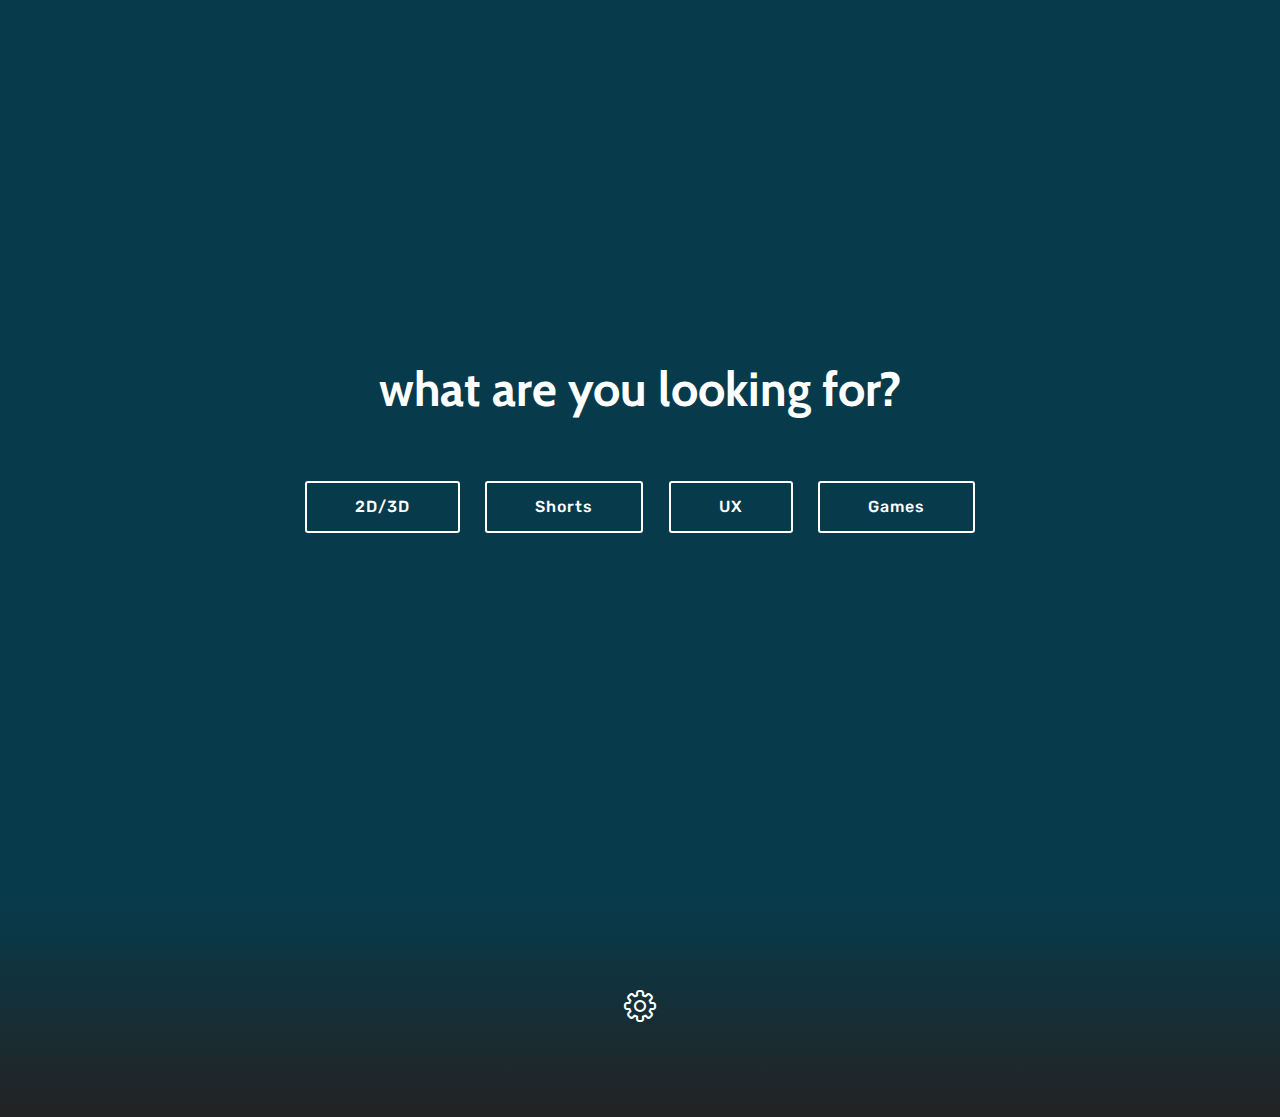
<file: index.html>
<!DOCTYPE html>
<html >
<head>
  <!-- Site made with Mobirise Website Builder v4.7.0, https://mobirise.com -->
  <meta charset="UTF-8">
  <meta http-equiv="X-UA-Compatible" content="IE=edge">
  <meta name="generator" content="Mobirise v4.7.0, mobirise.com">
  <meta name="viewport" content="width=device-width, initial-scale=1, minimum-scale=1">
  <link rel="shortcut icon" href="assets/images/logo4.png" type="image/x-icon">
  <meta name="description" content="">
  <title>Home</title>
  <link rel="stylesheet" href="assets/web/assets/mobirise-icons/mobirise-icons.css">
  <link rel="stylesheet" href="assets/web/assets/mobirise-icons-bold/mobirise-icons-bold.css">
  <link rel="stylesheet" href="assets/tether/tether.min.css">
  <link rel="stylesheet" href="assets/bootstrap/css/bootstrap.min.css">
  <link rel="stylesheet" href="assets/bootstrap/css/bootstrap-grid.min.css">
  <link rel="stylesheet" href="assets/bootstrap/css/bootstrap-reboot.min.css">
  <link rel="stylesheet" href="assets/socicon/css/styles.css">
  <link rel="stylesheet" href="assets/theme/css/style.css">
  <link rel="stylesheet" href="assets/mobirise/css/mbr-additional.css" type="text/css">
  
  
  
</head>
<body>
  <section class="cid-qOqpWzcHGJ mbr-fullscreen" id="header2-f">

    

    

    <div class="container align-center">
        <div class="row justify-content-md-center">
            <div class="mbr-white col-md-10">
                <h1 class="mbr-section-title mbr-bold pb-3 mbr-fonts-style display-2">what are you looking for?</h1>
                
                <p class="mbr-text pb-3 mbr-fonts-style display-5"></p>
                <div class="mbr-section-btn"><a class="btn btn-md btn-white-outline display-4" href="2d3d.html#header1-x">2D/3D</a> <a class="btn btn-md btn-white-outline display-4" href="https://mobirise.com">Shorts</a>  <a class="btn btn-md btn-white-outline display-4" href="https://mobirise.com">UX</a> <a class="btn btn-md btn-white-outline display-4" href="https://mobirise.com">Games</a></div>
            </div>
        </div>
    </div>
    
</section>

<section class="engine"><a href="https://mobirise.ws/k">develop own website</a></section><section class="cid-qOrcjHTKvM" id="social-buttons2-1b">

    

    

    <div class="container">
        <div class="media-container-row">
            <div class="col-md-8 align-center">
                
                <div class="social-list pl-0 mb-0">
                    <a href="bio.html#testimonials3-13" target="_blank">
                        <span class="px-2 mbr-iconfont mbr-iconfont-social mbrib-setting"></span>
                    </a>
                    <a href="bio.html#testimonials3-13" target="_blank">
                        
                    </a>
                    <a href="https://instagram.com/mobirise" target="_blank">
                        
                    </a>
                    <a href="https://www.youtube.com/c/mobirise" target="_blank">
                        
                    </a>
                    <a href="https://plus.google.com/u/0/+Mobirise" target="_blank">
                        
                    </a>
                    <a href="https://www.behance.net/Mobirise" target="_blank">
                        
                    </a>
                </div>
            </div>
        </div>
    </div>
</section>


  <script src="assets/web/assets/jquery/jquery.min.js"></script>
  <script src="assets/popper/popper.min.js"></script>
  <script src="assets/tether/tether.min.js"></script>
  <script src="assets/bootstrap/js/bootstrap.min.js"></script>
  <script src="assets/smoothscroll/smooth-scroll.js"></script>
  <script src="assets/sociallikes/social-likes.js"></script>
  <script src="assets/theme/js/script.js"></script>
  
  
</body>
</html>
</file>
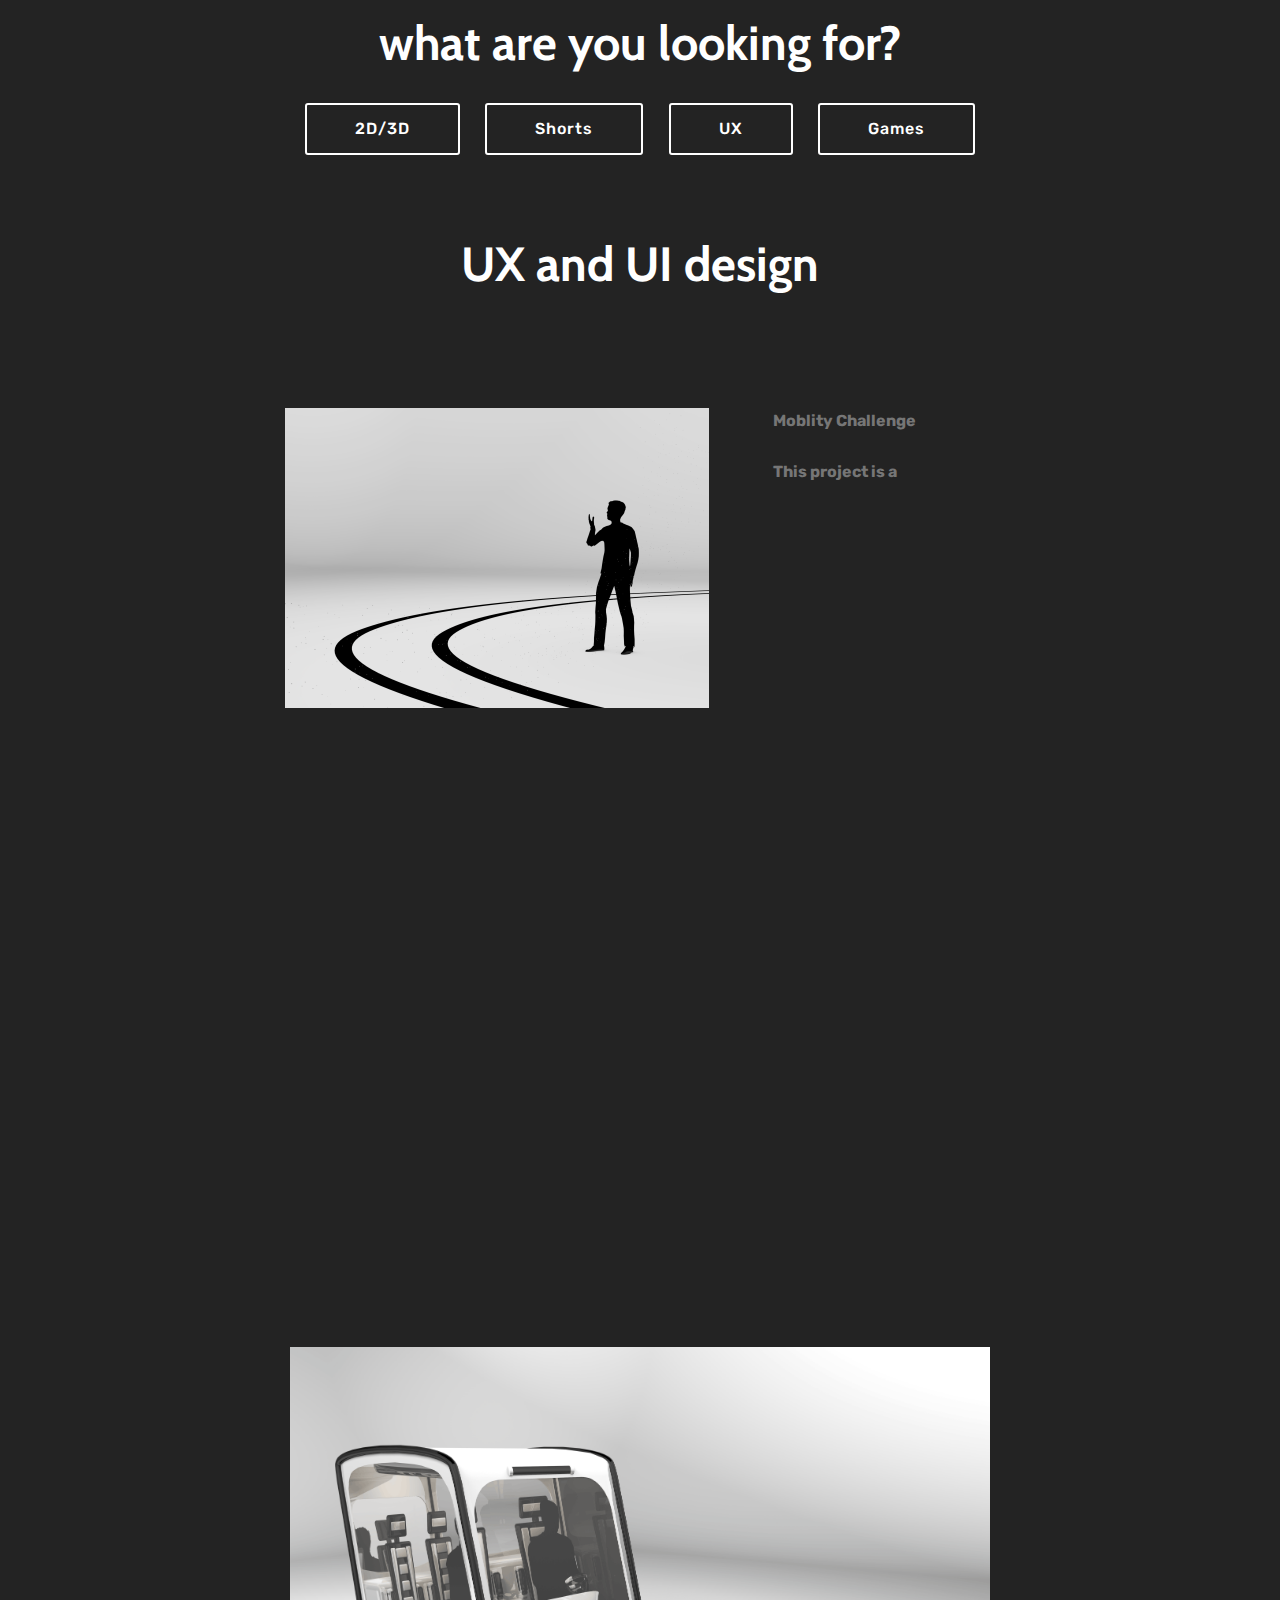
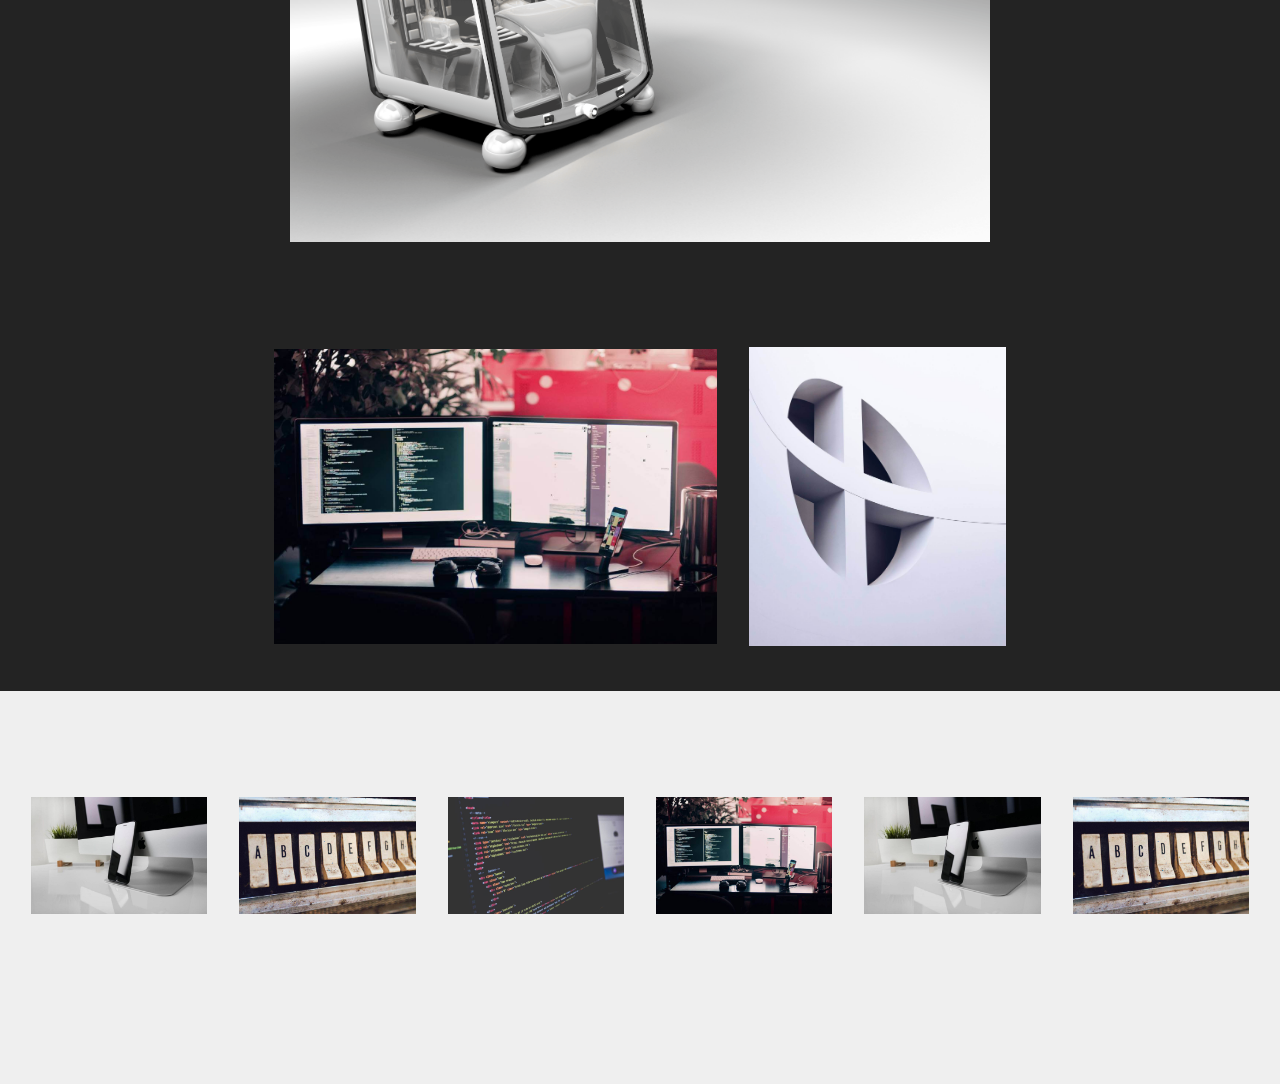
<file: 2d3d.html>
<!DOCTYPE html>
<html >
<head>
  <!-- Site made with Mobirise Website Builder v4.7.0, https://mobirise.com -->
  <meta charset="UTF-8">
  <meta http-equiv="X-UA-Compatible" content="IE=edge">
  <meta name="generator" content="Mobirise v4.7.0, mobirise.com">
  <meta name="viewport" content="width=device-width, initial-scale=1, minimum-scale=1">
  <link rel="shortcut icon" href="assets/images/logo4.png" type="image/x-icon">
  <meta name="description" content="Web Site Builder Description">
  <title>2D/3D</title>
  <link rel="stylesheet" href="assets/web/assets/mobirise-icons/mobirise-icons.css">
  <link rel="stylesheet" href="assets/tether/tether.min.css">
  <link rel="stylesheet" href="assets/bootstrap/css/bootstrap.min.css">
  <link rel="stylesheet" href="assets/bootstrap/css/bootstrap-grid.min.css">
  <link rel="stylesheet" href="assets/bootstrap/css/bootstrap-reboot.min.css">
  <link rel="stylesheet" href="assets/theme/css/style.css">
  <link rel="stylesheet" href="assets/mobirise/css/mbr-additional.css" type="text/css">
  
  
  
</head>
<body>
  <section class="cid-qOr5x7iNgD" id="header2-w">

    

    

    <div class="container align-center">
        <div class="row justify-content-md-center">
            <div class="mbr-white col-md-10">
                <h1 class="mbr-section-title mbr-bold pb-3 mbr-fonts-style display-2">what are you looking for?</h1>
                
                
                <div class="mbr-section-btn"><a class="btn btn-md btn-white-outline display-4" href="2d3d.html">2D/3D</a> <a class="btn btn-md btn-white-outline display-4" href="https://mobirise.com">Shorts</a>  <a class="btn btn-md btn-white-outline display-4" href="https://mobirise.com">UX</a> <a class="btn btn-md btn-white-outline display-4" href="https://mobirise.com">Games</a></div>
            </div>
        </div>
    </div>
    
</section>

<section class="engine"><a href="https://mobirise.ws/a">best website builder</a></section><section class="header1 cid-qOr5P9Vqpz" id="header1-x">

    

    

    <div class="container">
        <div class="row justify-content-md-center">
            <div class="mbr-white col-md-10">
                <h1 class="mbr-section-title align-center mbr-bold pb-3 mbr-fonts-style display-2">
                    UX and UI design</h1>
                
                
                
            </div>
        </div>
    </div>

</section>

<section class="mbr-section content6 cid-qOqzzZMBBT" id="content6-t">
    
     
    
    <div class="container">
        <div class="media-container-row">
            <div class="col-12 col-md-8">
                <div class="media-container-row">
                    <div class="mbr-figure" style="width: 200%;">
                      <a href="index.html"><img src="assets/images/showcase6-848x600.png" alt="Mobirise" title=""></a>  
                    </div>
                    <div class="media-content">
                        <div class="mbr-section-text">
                            <p class="mbr-text mb-0 mbr-fonts-style display-7"><strong>Moblity Challenge</strong><br><br><strong>This project is a&nbsp;</strong></p>
                        </div>
                    </div>
                </div>
            </div>
        </div>
    </div>
</section>

<section class="cid-qOqArZfdKw" id="video1-u">

    
    
    <figure class="mbr-figure align-center container">
        <div class="video-block" style="width: 64%;">
            <div><iframe class="mbr-embedded-video" src="https://www.youtube.com/embed/uNCr7NdOJgw?rel=0&amp;amp;showinfo=0&amp;autoplay=0&amp;loop=0" width="1280" height="720" frameborder="0" allowfullscreen></iframe></div>
        </div>
    </figure>
</section>

<section class="cid-qOqr54RFxs" id="image3-i">

    

    <figure class="mbr-figure container">
            <div class="image-block" style="width: 63%;">
                <a href="https://www.youtube.com/watch?v=0y-RkiPhpPY"><img src="assets/images/showcase2-1776x1256.png" width="1400" alt="Mobirise" title=""></a>
                <figcaption class="mbr-figure-caption mbr-figure-caption-over">
                    <div class="container pb-5 mbr-white align-center mbr-fonts-style display-1">&nbsp;</div>
                </figcaption>
            </div>
    </figure>
</section>

<section class="cid-qOqyVOaTbh" id="image4-s">
    <!-- Block parameters controls (Blue "Gear" panel) -->
    
    <!-- End block parameters -->
    <div class="container images-container">
            <div class="media-container-row" style="width: 66%;">
                <div class="img-item item1" style="width: 177%;">
                    <img src="assets/images/04.jpg">
                    
                </div>
                <div class="img-item">
                    <img src="assets/images/05.jpg" alt="" title="">
                    
                </div>
            </div>
    </div>
</section>

<section class="features17 cid-qOr5e3AKXA" id="features17-v">
    
    

    
    <div class="container-fluid">
        <div class="media-container-row">
            <div class="card p-3 col-12 col-md-6 col-lg-2">
                <div class="card-wrapper">
                    <div class="card-img">
                        <img src="assets/images/01.jpg" alt="Mobirise">
                    </div>
                    <div class="card-box">
                        
                        
                    </div>
                </div>
            </div>

            <div class="card p-3 col-12 col-md-6 col-lg-2">
                <div class="card-wrapper">
                    <div class="card-img">
                        <img src="assets/images/02.jpg" alt="Mobirise" title="">
                    </div>
                    <div class="card-box">
                        
                        
                    </div>
                </div>
            </div>

            <div class="card p-3 col-12 col-md-6 col-lg-2">
                <div class="card-wrapper">
                    <div class="card-img">
                        <img src="assets/images/03.jpg" alt="Mobirise">
                    </div>
                    <div class="card-box">
                        
                        
                    </div>
                </div>
            </div>

            <div class="card p-3 col-12 col-md-6 col-lg-2">
                <div class="card-wrapper">
                    <div class="card-img">
                        <img src="assets/images/04.jpg" alt="Mobirise">
                    </div>
                    <div class="card-box">
                        
                        
                    </div>
                </div>
            </div>
            <div class="card p-3 col-12 col-md-6 col-lg-2">
                <div class="card-wrapper">
                    <div class="card-img">
                        <img src="assets/images/01.jpg" alt="Mobirise">
                    </div>
                    <div class="card-box">
                        
                        
                    </div>
                </div>
            </div>
            <div class="card p-3 col-12 col-md-6 col-lg-2">
                <div class="card-wrapper">
                    <div class="card-img">
                        <img src="assets/images/023.jpg" alt="Mobirise">
                    </div>
                    <div class="card-box">
                        
                        
                    </div>
                </div>
            </div>
        </div>
    </div>
</section>


  <script src="assets/web/assets/jquery/jquery.min.js"></script>
  <script src="assets/popper/popper.min.js"></script>
  <script src="assets/tether/tether.min.js"></script>
  <script src="assets/bootstrap/js/bootstrap.min.js"></script>
  <script src="assets/smoothscroll/smooth-scroll.js"></script>
  <script src="assets/theme/js/script.js"></script>
  
  
</body>
</html>
</file>
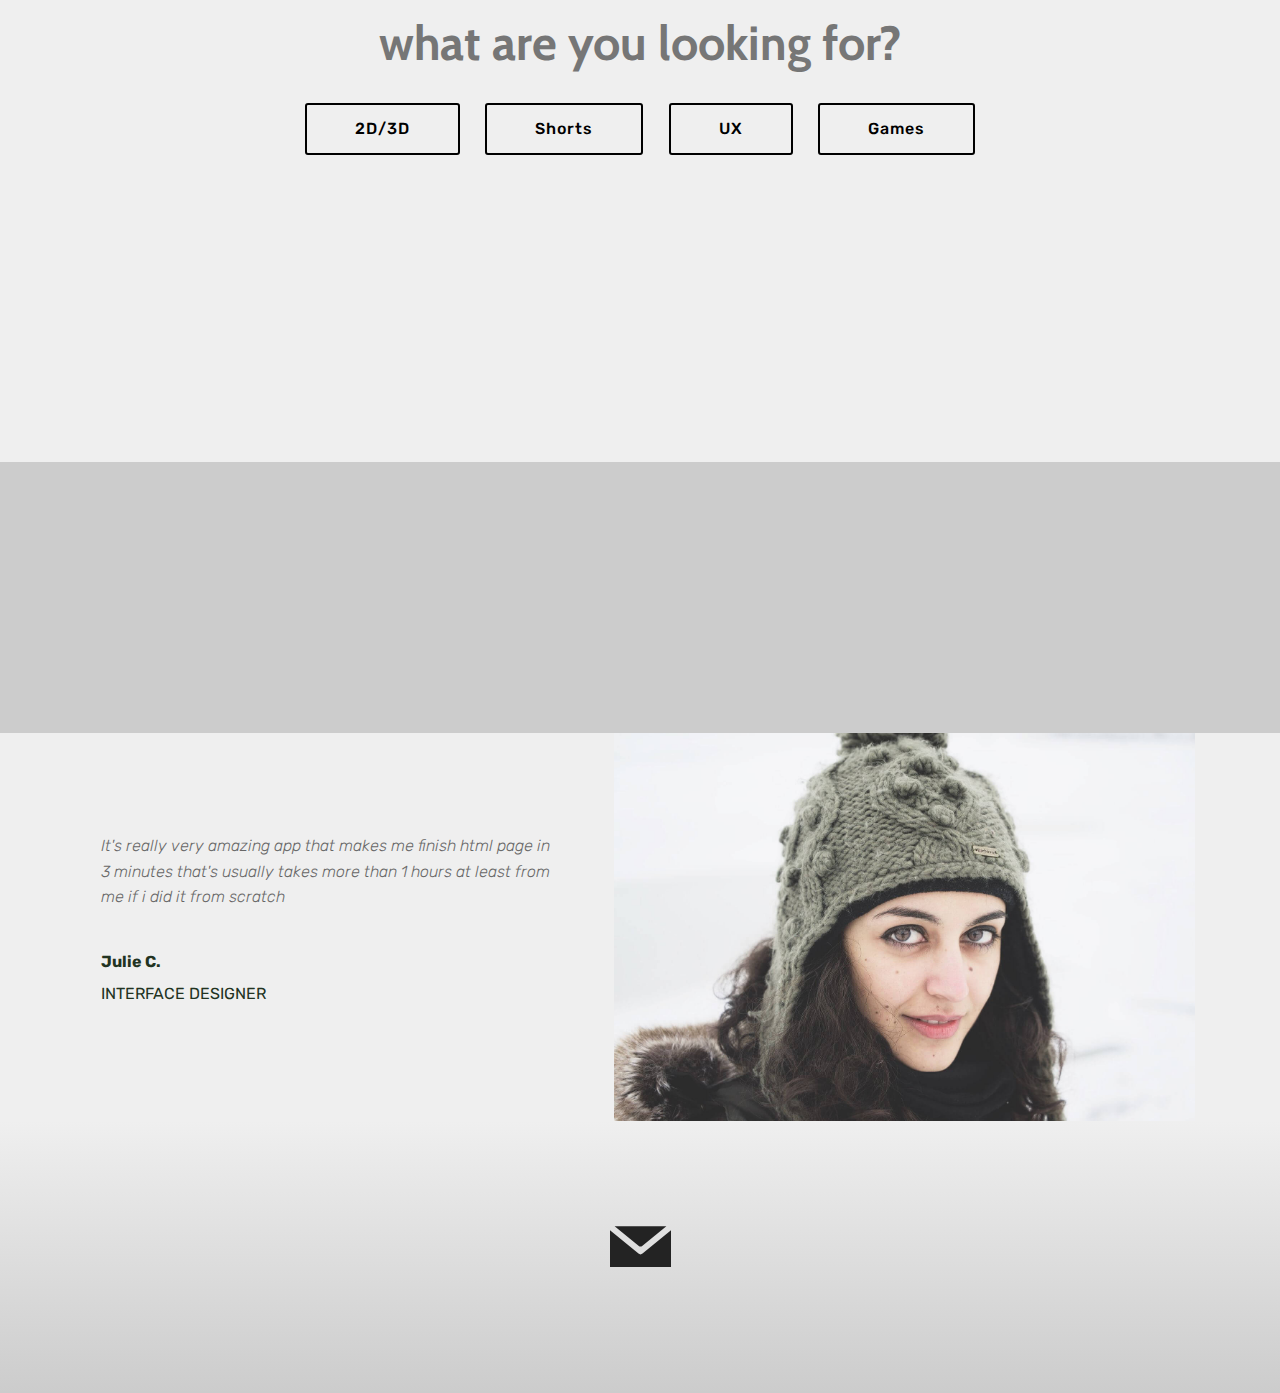
<file: bio.html>
<!DOCTYPE html>
<html >
<head>
  <!-- Site made with Mobirise Website Builder v4.7.0, https://mobirise.com -->
  <meta charset="UTF-8">
  <meta http-equiv="X-UA-Compatible" content="IE=edge">
  <meta name="generator" content="Mobirise v4.7.0, mobirise.com">
  <meta name="viewport" content="width=device-width, initial-scale=1, minimum-scale=1">
  <link rel="shortcut icon" href="assets/images/logo4.png" type="image/x-icon">
  <meta name="description" content="Web Builder Description">
  <title>Bio</title>
  <link rel="stylesheet" href="assets/web/assets/mobirise-icons/mobirise-icons.css">
  <link rel="stylesheet" href="assets/tether/tether.min.css">
  <link rel="stylesheet" href="assets/bootstrap/css/bootstrap.min.css">
  <link rel="stylesheet" href="assets/bootstrap/css/bootstrap-grid.min.css">
  <link rel="stylesheet" href="assets/bootstrap/css/bootstrap-reboot.min.css">
  <link rel="stylesheet" href="assets/socicon/css/styles.css">
  <link rel="stylesheet" href="assets/theme/css/style.css">
  <link rel="stylesheet" href="assets/mobirise/css/mbr-additional.css" type="text/css">
  
  
  
</head>
<body>
  <section class="cid-qOr8vL4s1U" id="header2-z">

    

    

    <div class="container align-center">
        <div class="row justify-content-md-center">
            <div class="mbr-white col-md-10">
                <h1 class="mbr-section-title mbr-bold pb-3 mbr-fonts-style display-2">what are you looking for?</h1>
                
                
                <div class="mbr-section-btn"><a class="btn btn-md btn-black-outline display-4" href="2d3d.html">2D/3D</a> <a class="btn btn-md btn-black-outline display-4" href="https://mobirise.com">Shorts</a>  <a class="btn btn-md btn-black-outline display-4" href="https://mobirise.com">UX</a> <a class="btn btn-md btn-black-outline display-4" href="https://mobirise.com">Games</a></div>
            </div>
        </div>
    </div>
    
</section>

<section class="engine"><a href="https://mobirise.ws/l">free html site builder</a></section><section class="cid-qOr9Ejkgzl" id="header2-15">

    

    

    <div class="container align-center">
        <div class="row justify-content-md-center">
            <div class="mbr-white col-md-10">
                
                
                
                
            </div>
        </div>
    </div>
    
</section>

<section class="cid-qOr9O9HHGs" id="header2-16">

    

    

    <div class="container align-center">
        <div class="row justify-content-md-center">
            <div class="mbr-white col-md-10">
                
                
                
                
            </div>
        </div>
    </div>
    
</section>

<section class="testimonials3 cid-qOr9ujliHy" id="testimonials3-13">

    

    

    <div class="container">
        <div class="media-container-row">
            <div class="media-content px-3 align-self-center mbr-white py-2">
                <p class="mbr-text testimonial-text mbr-fonts-style display-7">
                   It's really very amazing app that makes me finish html page in 3 minutes that's usually takes more than 1 hours at least from me if i did it from scratch
                </p>
                <p class="mbr-author-name pt-4 mb-2 mbr-fonts-style display-7">
                   Julie C.
                </p>
                <p class="mbr-author-desc mbr-fonts-style display-7">
                   INTERFACE DESIGNER
                </p>
            </div>

            <div class="mbr-figure pl-lg-5" style="width: 130%;">
              <img src="assets/images/face5.jpg">
            </div>
        </div>
    </div>
</section>

<section class="cid-qOrbzBYtVE" id="social-buttons2-1a">

    

    

    <div class="container">
        <div class="media-container-row">
            <div class="col-md-8 align-center">
                
                <div class="social-list pl-0 mb-0">
                    <a href="mailto:bendeguzszatmari@gmail.com">
                        <span class="px-2 mbr-iconfont mbr-iconfont-social socicon-mail socicon" style="font-size: 61px;"></span>
                    </a>
                    <a href="https://www.facebook.com/pages/Mobirise/1616226671953247" target="_blank">
                        
                    </a>
                    <a href="https://instagram.com/mobirise" target="_blank">
                        
                    </a>
                    <a href="https://www.youtube.com/c/mobirise" target="_blank">
                        
                    </a>
                    <a href="https://plus.google.com/u/0/+Mobirise" target="_blank">
                        
                    </a>
                    <a href="https://www.behance.net/Mobirise" target="_blank">
                        
                    </a>
                </div>
            </div>
        </div>
    </div>
</section>


  <script src="assets/web/assets/jquery/jquery.min.js"></script>
  <script src="assets/popper/popper.min.js"></script>
  <script src="assets/tether/tether.min.js"></script>
  <script src="assets/bootstrap/js/bootstrap.min.js"></script>
  <script src="assets/smoothscroll/smooth-scroll.js"></script>
  <script src="assets/sociallikes/social-likes.js"></script>
  <script src="assets/theme/js/script.js"></script>
  
  
</body>
</html>
</file>
<file: assets/web/assets/mobirise-icons/mobirise-icons.css>
@font-face {
  font-family: 'MobiriseIcons';
  src:  url('mobirise-icons.eot?spat4u');
  src:  url('mobirise-icons.eot?spat4u#iefix') format('embedded-opentype'),
    url('mobirise-icons.ttf?spat4u') format('truetype'),
    url('mobirise-icons.woff?spat4u') format('woff'),
    url('mobirise-icons.svg?spat4u#MobiriseIcons') format('svg');
  font-weight: normal;
  font-style: normal;
}

[class^="mbri-"], [class*=" mbri-"] {
  /* use !important to prevent issues with browser extensions that change fonts */
  font-family: MobiriseIcons !important;
  speak: none;
  font-style: normal;
  font-weight: normal;
  font-variant: normal;
  text-transform: none;
  line-height: 1;

  /* Better Font Rendering =========== */
  -webkit-font-smoothing: antialiased;
  -moz-osx-font-smoothing: grayscale;
}

.mbri-add-submenu:before {
  content: "\e900";
}
.mbri-alert:before {
  content: "\e901";
}
.mbri-align-center:before {
  content: "\e902";
}
.mbri-align-justify:before {
  content: "\e903";
}
.mbri-align-left:before {
  content: "\e904";
}
.mbri-align-right:before {
  content: "\e905";
}
.mbri-android:before {
  content: "\e906";
}
.mbri-apple:before {
  content: "\e907";
}
.mbri-arrow-down:before {
  content: "\e908";
}
.mbri-arrow-next:before {
  content: "\e909";
}
.mbri-arrow-prev:before {
  content: "\e90a";
}
.mbri-arrow-up:before {
  content: "\e90b";
}
.mbri-bold:before {
  content: "\e90c";
}
.mbri-bookmark:before {
  content: "\e90d";
}
.mbri-bootstrap:before {
  content: "\e90e";
}
.mbri-briefcase:before {
  content: "\e90f";
}
.mbri-browse:before {
  content: "\e910";
}
.mbri-bulleted-list:before {
  content: "\e911";
}
.mbri-calendar:before {
  content: "\e912";
}
.mbri-camera:before {
  content: "\e913";
}
.mbri-cart-add:before {
  content: "\e914";
}
.mbri-cart-full:before {
  content: "\e915";
}
.mbri-cash:before {
  content: "\e916";
}
.mbri-change-style:before {
  content: "\e917";
}
.mbri-chat:before {
  content: "\e918";
}
.mbri-clock:before {
  content: "\e919";
}
.mbri-close:before {
  content: "\e91a";
}
.mbri-cloud:before {
  content: "\e91b";
}
.mbri-code:before {
  content: "\e91c";
}
.mbri-contact-form:before {
  content: "\e91d";
}
.mbri-credit-card:before {
  content: "\e91e";
}
.mbri-cursor-click:before {
  content: "\e91f";
}
.mbri-cust-feedback:before {
  content: "\e920";
}
.mbri-database:before {
  content: "\e921";
}
.mbri-delivery:before {
  content: "\e922";
}
.mbri-desktop:before {
  content: "\e923";
}
.mbri-devices:before {
  content: "\e924";
}
.mbri-down:before {
  content: "\e925";
}
.mbri-download:before {
  content: "\e989";
}
.mbri-drag-n-drop:before {
  content: "\e927";
}
.mbri-drag-n-drop2:before {
  content: "\e928";
}
.mbri-edit:before {
  content: "\e929";
}
.mbri-edit2:before {
  content: "\e92a";
}
.mbri-error:before {
  content: "\e92b";
}
.mbri-extension:before {
  content: "\e92c";
}
.mbri-features:before {
  content: "\e92d";
}
.mbri-file:before {
  content: "\e92e";
}
.mbri-flag:before {
  content: "\e92f";
}
.mbri-folder:before {
  content: "\e930";
}
.mbri-gift:before {
  content: "\e931";
}
.mbri-github:before {
  content: "\e932";
}
.mbri-globe:before {
  content: "\e933";
}
.mbri-globe-2:before {
  content: "\e934";
}
.mbri-growing-chart:before {
  content: "\e935";
}
.mbri-hearth:before {
  content: "\e936";
}
.mbri-help:before {
  content: "\e937";
}
.mbri-home:before {
  content: "\e938";
}
.mbri-hot-cup:before {
  content: "\e939";
}
.mbri-idea:before {
  content: "\e93a";
}
.mbri-image-gallery:before {
  content: "\e93b";
}
.mbri-image-slider:before {
  content: "\e93c";
}
.mbri-info:before {
  content: "\e93d";
}
.mbri-italic:before {
  content: "\e93e";
}
.mbri-key:before {
  content: "\e93f";
}
.mbri-laptop:before {
  content: "\e940";
}
.mbri-layers:before {
  content: "\e941";
}
.mbri-left-right:before {
  content: "\e942";
}
.mbri-left:before {
  content: "\e943";
}
.mbri-letter:before {
  content: "\e944";
}
.mbri-like:before {
  content: "\e945";
}
.mbri-link:before {
  content: "\e946";
}
.mbri-lock:before {
  content: "\e947";
}
.mbri-login:before {
  content: "\e948";
}
.mbri-logout:before {
  content: "\e949";
}
.mbri-magic-stick:before {
  content: "\e94a";
}
.mbri-map-pin:before {
  content: "\e94b";
}
.mbri-menu:before {
  content: "\e94c";
}
.mbri-mobile:before {
  content: "\e94d";
}
.mbri-mobile2:before {
  content: "\e94e";
}
.mbri-mobirise:before {
  content: "\e94f";
}
.mbri-more-horizontal:before {
  content: "\e950";
}
.mbri-more-vertical:before {
  content: "\e951";
}
.mbri-music:before {
  content: "\e952";
}
.mbri-new-file:before {
  content: "\e953";
}
.mbri-numbered-list:before {
  content: "\e954";
}
.mbri-opened-folder:before {
  content: "\e955";
}
.mbri-pages:before {
  content: "\e956";
}
.mbri-paper-plane:before {
  content: "\e957";
}
.mbri-paperclip:before {
  content: "\e958";
}
.mbri-photo:before {
  content: "\e959";
}
.mbri-photos:before {
  content: "\e95a";
}
.mbri-pin:before {
  content: "\e95b";
}
.mbri-play:before {
  content: "\e95c";
}
.mbri-plus:before {
  content: "\e95d";
}
.mbri-preview:before {
  content: "\e95e";
}
.mbri-print:before {
  content: "\e95f";
}
.mbri-protect:before {
  content: "\e960";
}
.mbri-question:before {
  content: "\e961";
}
.mbri-quote-left:before {
  content: "\e962";
}
.mbri-quote-right:before {
  content: "\e963";
}
.mbri-refresh:before {
  content: "\e964";
}
.mbri-responsive:before {
  content: "\e965";
}
.mbri-right:before {
  content: "\e966";
}
.mbri-rocket:before {
  content: "\e967";
}
.mbri-sad-face:before {
  content: "\e968";
}
.mbri-sale:before {
  content: "\e969";
}
.mbri-save:before {
  content: "\e96a";
}
.mbri-search:before {
  content: "\e96b";
}
.mbri-setting:before {
  content: "\e96c";
}
.mbri-setting2:before {
  content: "\e96d";
}
.mbri-setting3:before {
  content: "\e96e";
}
.mbri-share:before {
  content: "\e96f";
}
.mbri-shopping-bag:before {
  content: "\e970";
}
.mbri-shopping-basket:before {
  content: "\e971";
}
.mbri-shopping-cart:before {
  content: "\e972";
}
.mbri-sites:before {
  content: "\e973";
}
.mbri-smile-face:before {
  content: "\e974";
}
.mbri-speed:before {
  content: "\e975";
}
.mbri-star:before {
  content: "\e976";
}
.mbri-success:before {
  content: "\e977";
}
.mbri-sun:before {
  content: "\e978";
}
.mbri-sun2:before {
  content: "\e979";
}
.mbri-tablet:before {
  content: "\e97a";
}
.mbri-tablet-vertical:before {
  content: "\e97b";
}
.mbri-target:before {
  content: "\e97c";
}
.mbri-timer:before {
  content: "\e97d";
}
.mbri-to-ftp:before {
  content: "\e97e";
}
.mbri-to-local-drive:before {
  content: "\e97f";
}
.mbri-touch-swipe:before {
  content: "\e980";
}
.mbri-touch:before {
  content: "\e981";
}
.mbri-trash:before {
  content: "\e982";
}
.mbri-underline:before {
  content: "\e983";
}
.mbri-unlink:before {
  content: "\e984";
}
.mbri-unlock:before {
  content: "\e985";
}
.mbri-up-down:before {
  content: "\e986";
}
.mbri-up:before {
  content: "\e987";
}
.mbri-update:before {
  content: "\e988";
}
.mbri-upload:before {
 content: "\e926"; 
}
.mbri-user:before {
  content: "\e98a";
}
.mbri-user2:before {
  content: "\e98b";
}
.mbri-users:before {
  content: "\e98c";
}
.mbri-video:before {
  content: "\e98d";
}
.mbri-video-play:before {
  content: "\e98e";
}
.mbri-watch:before {
  content: "\e98f";
}
.mbri-website-theme:before {
  content: "\e990";
}
.mbri-wifi:before {
  content: "\e991";
}
.mbri-windows:before {
  content: "\e992";
}
.mbri-zoom-out:before {
  content: "\e993";
}
.mbri-redo:before {
  content: "\e994";
}
.mbri-undo:before {
  content: "\e995";
}
</file>
<file: assets/web/assets/mobirise-icons-bold/mobirise-icons-bold.css>
@font-face {
  font-family: 'mobirise-icons-bold';
  src:  url('mobirise-icons-bold.eot?m1l4yr');
  src:  url('mobirise-icons-bold.eot?m1l4yr#iefix') format('embedded-opentype'),
    url('mobirise-icons-bold.ttf?m1l4yr') format('truetype'),
    url('mobirise-icons-bold.woff?m1l4yr') format('woff'),
    url('mobirise-icons-bold.svg?m1l4yr#mobirise-icons-bold') format('svg');
  font-weight: normal;
  font-style: normal;
}

[class^="mbrib-"], [class*="mbrib-"] {
  /* use !important to prevent issues with browser extensions that change fonts */
  font-family: 'mobirise-icons-bold' !important;
  speak: none;
  font-style: normal;
  font-weight: normal;
  font-variant: normal;
  text-transform: none;
  line-height: 1;

  /* Better Font Rendering =========== */
  -webkit-font-smoothing: antialiased;
  -moz-osx-font-smoothing: grayscale;
}

.mbrib-add-submenu:before {
  content: "\e900";
}
.mbrib-alert:before {
  content: "\e901";
}
.mbrib-align-center:before {
  content: "\e902";
}
.mbrib-align-justify:before {
  content: "\e903";
}
.mbrib-align-left:before {
  content: "\e904";
}
.mbrib-align-right:before {
  content: "\e905";
}
.mbrib-android:before {
  content: "\e906";
}
.mbrib-apple:before {
  content: "\e907";
}
.mbrib-arrow-down:before {
  content: "\e908";
}
.mbrib-arrow-next:before {
  content: "\e909";
}
.mbrib-arrow-prev:before {
  content: "\e90a";
}
.mbrib-arrow-up:before {
  content: "\e90b";
}
.mbrib-bold:before {
  content: "\e90c";
}
.mbrib-bookmark:before {
  content: "\e90d";
}
.mbrib-bootstrap:before {
  content: "\e90e";
}
.mbrib-briefcase:before {
  content: "\e90f";
}
.mbrib-browse:before {
  content: "\e910";
}
.mbrib-bulleted-list:before {
  content: "\e911";
}
.mbrib-calendar:before {
  content: "\e912";
}
.mbrib-camera:before {
  content: "\e913";
}
.mbrib-cart-add:before {
  content: "\e914";
}
.mbrib-cart-full:before {
  content: "\e915";
}
.mbrib-cash:before {
  content: "\e916";
}
.mbrib-change-style:before {
  content: "\e917";
}
.mbrib-chat:before {
  content: "\e918";
}
.mbrib-clock:before {
  content: "\e919";
}
.mbrib-close:before {
  content: "\e91a";
}
.mbrib-cloud:before {
  content: "\e91b";
}
.mbrib-code:before {
  content: "\e91c";
}
.mbrib-contact-form:before {
  content: "\e91d";
}
.mbrib-credit-card:before {
  content: "\e91e";
}
.mbrib-cursor-click:before {
  content: "\e91f";
}
.mbrib-cust-feedback:before {
  content: "\e920";
}
.mbrib-database:before {
  content: "\e921";
}
.mbrib-delivery:before {
  content: "\e922";
}
.mbrib-desktop:before {
  content: "\e923";
}
.mbrib-devices:before {
  content: "\e924";
}
.mbrib-down:before {
  content: "\e925";
}
.mbrib-download:before {
  content: "\e926";
}
.mbrib-drag-n-drop:before {
  content: "\e927";
}
.mbrib-drag-n-drop2:before {
  content: "\e928";
}
.mbrib-edit:before {
  content: "\e929";
}
.mbrib-edit2:before {
  content: "\e92a";
}
.mbrib-error:before {
  content: "\e92b";
}
.mbrib-extension:before {
  content: "\e92c";
}
.mbrib-features:before {
  content: "\e92d";
}
.mbrib-file:before {
  content: "\e92e";
}
.mbrib-flag:before {
  content: "\e92f";
}
.mbrib-folder:before {
  content: "\e930";
}
.mbrib-gift:before {
  content: "\e931";
}
.mbrib-github:before {
  content: "\e932";
}
.mbrib-globe-2:before {
  content: "\e933";
}
.mbrib-globe:before {
  content: "\e934";
}
.mbrib-growing-chart:before {
  content: "\e935";
}
.mbrib-hearth:before {
  content: "\e936";
}
.mbrib-help:before {
  content: "\e937";
}
.mbrib-home:before {
  content: "\e938";
}
.mbrib-hot-cup:before {
  content: "\e939";
}
.mbrib-idea:before {
  content: "\e93a";
}
.mbrib-image-gallery:before {
  content: "\e93b";
}
.mbrib-image-slider:before {
  content: "\e93c";
}
.mbrib-info:before {
  content: "\e93d";
}
.mbrib-italic:before {
  content: "\e93e";
}
.mbrib-key:before {
  content: "\e93f";
}
.mbrib-laptop:before {
  content: "\e940";
}
.mbrib-layers:before {
  content: "\e941";
}
.mbrib-left-right:before {
  content: "\e942";
}
.mbrib-left:before {
  content: "\e943";
}
.mbrib-letter:before {
  content: "\e944";
}
.mbrib-like:before {
  content: "\e945";
}
.mbrib-link:before {
  content: "\e946";
}
.mbrib-lock:before {
  content: "\e947";
}
.mbrib-login:before {
  content: "\e948";
}
.mbrib-logout:before {
  content: "\e949";
}
.mbrib-magic-stick:before {
  content: "\e94a";
}
.mbrib-map-pin:before {
  content: "\e94b";
}
.mbrib-menu:before {
  content: "\e94c";
}
.mbrib-mobile:before {
  content: "\e94d";
}
.mbrib-mobile2:before {
  content: "\e94e";
}
.mbrib-mobirise:before {
  content: "\e94f";
}
.mbrib-more-horizontal:before {
  content: "\e950";
}
.mbrib-more-vertical:before {
  content: "\e951";
}
.mbrib-music:before {
  content: "\e952";
}
.mbrib-new-file:before {
  content: "\e953";
}
.mbrib-numbered-list:before {
  content: "\e954";
}
.mbrib-opened-folder:before {
  content: "\e955";
}
.mbrib-pages:before {
  content: "\e956";
}
.mbrib-paper-plane:before {
  content: "\e957";
}
.mbrib-paperclip:before {
  content: "\e958";
}
.mbrib-photo:before {
  content: "\e959";
}
.mbrib-photos:before {
  content: "\e95a";
}
.mbrib-pin:before {
  content: "\e95b";
}
.mbrib-play:before {
  content: "\e95c";
}
.mbrib-plus:before {
  content: "\e95d";
}
.mbrib-preview:before {
  content: "\e95e";
}
.mbrib-print:before {
  content: "\e95f";
}
.mbrib-protect:before {
  content: "\e960";
}
.mbrib-question:before {
  content: "\e961";
}
.mbrib-quote-left:before {
  content: "\e962";
}
.mbrib-quote-right:before {
  content: "\e963";
}
.mbrib-redo:before {
  content: "\e964";
}
.mbrib-refresh:before {
  content: "\e965";
}
.mbrib-responsive:before {
  content: "\e966";
}
.mbrib-right:before {
  content: "\e967";
}
.mbrib-rocket:before {
  content: "\e968";
}
.mbrib-sad-face:before {
  content: "\e969";
}
.mbrib-sale:before {
  content: "\e96a";
}
.mbrib-save:before {
  content: "\e96b";
}
.mbrib-search:before {
  content: "\e96c";
}
.mbrib-setting:before {
  content: "\e96d";
}
.mbrib-setting2:before {
  content: "\e96e";
}
.mbrib-setting3:before {
  content: "\e96f";
}
.mbrib-share:before {
  content: "\e970";
}
.mbrib-shopping-bag:before {
  content: "\e971";
}
.mbrib-shopping-basket:before {
  content: "\e972";
}
.mbrib-shopping-cart:before {
  content: "\e973";
}
.mbrib-sites:before {
  content: "\e974";
}
.mbrib-smile-face:before {
  content: "\e975";
}
.mbrib-speed:before {
  content: "\e976";
}
.mbrib-star:before {
  content: "\e977";
}
.mbrib-success:before {
  content: "\e978";
}
.mbrib-sun:before {
  content: "\e979";
}
.mbrib-sun2:before {
  content: "\e97a";
}
.mbrib-tablet-vertical:before {
  content: "\e97b";
}
.mbrib-tablet:before {
  content: "\e97c";
}
.mbrib-target:before {
  content: "\e97d";
}
.mbrib-timer:before {
  content: "\e97e";
}
.mbrib-to-ftp:before {
  content: "\e97f";
}
.mbrib-to-local-drive:before {
  content: "\e980";
}
.mbrib-touch-swipe:before {
  content: "\e981";
}
.mbrib-touch:before {
  content: "\e982";
}
.mbrib-trash:before {
  content: "\e983";
}
.mbrib-underline:before {
  content: "\e984";
}
.mbrib-undo:before {
  content: "\e985";
}
.mbrib-unlink:before {
  content: "\e986";
}
.mbrib-unlock:before {
  content: "\e987";
}
.mbrib-up-down:before {
  content: "\e988";
}
.mbrib-up:before {
  content: "\e989";
}
.mbrib-update:before {
  content: "\e98a";
}
.mbrib-upload:before {
  content: "\e98b";
}
.mbrib-user:before {
  content: "\e98c";
}
.mbrib-user2:before {
  content: "\e98d";
}
.mbrib-users:before {
  content: "\e98e";
}
.mbrib-video-play:before {
  content: "\e98f";
}
.mbrib-video:before {
  content: "\e990";
}
.mbrib-watch:before {
  content: "\e991";
}
.mbrib-website-theme:before {
  content: "\e992";
}
.mbrib-wifi:before {
  content: "\e993";
}
.mbrib-windows:before {
  content: "\e994";
}
.mbrib-zoom-out:before {
  content: "\e995";
}
</file>
<file: assets/socicon/css/styles.css>
@charset "UTF-8";

@font-face {
  font-family: "socicon";
  src:url("../fonts/socicon.eot");
  src:url("../fonts/socicon.eot?#iefix") format("embedded-opentype"),
    url("../fonts/socicon.woff") format("woff"),
    url("../fonts/socicon.ttf") format("truetype"),
    url("../fonts/socicon.svg#socicon") format("svg");
  font-weight: normal;
  font-style: normal;

}

[data-icon]:before {
  font-family: "socicon" !important;
  content: attr(data-icon);
  font-style: normal !important;
  font-weight: normal !important;
  font-variant: normal !important;
  text-transform: none !important;
  speak: none;
  line-height: 1;
  -webkit-font-smoothing: antialiased;
  -moz-osx-font-smoothing: grayscale;
}

[class^="socicon-"]:before,
[class*=" socicon-"]:before {
  font-family: "socicon" !important;
  font-style: normal !important;
  font-weight: normal !important;
  font-variant: normal !important;
  text-transform: none !important;
  speak: none;
  line-height: 1;
  -webkit-font-smoothing: antialiased;
  -moz-osx-font-smoothing: grayscale;
}

.socicon-modelmayhem:before {
  content: "\e000";
}
.socicon-mixcloud:before {
  content: "\e001";
}
.socicon-drupal:before {
  content: "\e002";
}
.socicon-swarm:before {
  content: "\e003";
}
.socicon-istock:before {
  content: "\e004";
}
.socicon-yammer:before {
  content: "\e005";
}
.socicon-ello:before {
  content: "\e006";
}
.socicon-stackoverflow:before {
  content: "\e007";
}
.socicon-persona:before {
  content: "\e008";
}
.socicon-triplej:before {
  content: "\e009";
}
.socicon-houzz:before {
  content: "\e00a";
}
.socicon-rss:before {
  content: "\e00b";
}
.socicon-paypal:before {
  content: "\e00c";
}
.socicon-odnoklassniki:before {
  content: "\e00d";
}
.socicon-airbnb:before {
  content: "\e00e";
}
.socicon-periscope:before {
  content: "\e00f";
}
.socicon-outlook:before {
  content: "\e010";
}
.socicon-coderwall:before {
  content: "\e011";
}
.socicon-tripadvisor:before {
  content: "\e012";
}
.socicon-appnet:before {
  content: "\e013";
}
.socicon-goodreads:before {
  content: "\e014";
}
.socicon-tripit:before {
  content: "\e015";
}
.socicon-lanyrd:before {
  content: "\e016";
}
.socicon-slideshare:before {
  content: "\e017";
}
.socicon-buffer:before {
  content: "\e018";
}
.socicon-disqus:before {
  content: "\e019";
}
.socicon-vkontakte:before {
  content: "\e01a";
}
.socicon-whatsapp:before {
  content: "\e01b";
}
.socicon-patreon:before {
  content: "\e01c";
}
.socicon-storehouse:before {
  content: "\e01d";
}
.socicon-pocket:before {
  content: "\e01e";
}
.socicon-mail:before {
  content: "\e01f";
}
.socicon-blogger:before {
  content: "\e020";
}
.socicon-technorati:before {
  content: "\e021";
}
.socicon-reddit:before {
  content: "\e022";
}
.socicon-dribbble:before {
  content: "\e023";
}
.socicon-stumbleupon:before {
  content: "\e024";
}
.socicon-digg:before {
  content: "\e025";
}
.socicon-envato:before {
  content: "\e026";
}
.socicon-behance:before {
  content: "\e027";
}
.socicon-delicious:before {
  content: "\e028";
}
.socicon-deviantart:before {
  content: "\e029";
}
.socicon-forrst:before {
  content: "\e02a";
}
.socicon-play:before {
  content: "\e02b";
}
.socicon-zerply:before {
  content: "\e02c";
}
.socicon-wikipedia:before {
  content: "\e02d";
}
.socicon-apple:before {
  content: "\e02e";
}
.socicon-flattr:before {
  content: "\e02f";
}
.socicon-github:before {
  content: "\e030";
}
.socicon-renren:before {
  content: "\e031";
}
.socicon-friendfeed:before {
  content: "\e032";
}
.socicon-newsvine:before {
  content: "\e033";
}
.socicon-identica:before {
  content: "\e034";
}
.socicon-bebo:before {
  content: "\e035";
}
.socicon-zynga:before {
  content: "\e036";
}
.socicon-steam:before {
  content: "\e037";
}
.socicon-xbox:before {
  content: "\e038";
}
.socicon-windows:before {
  content: "\e039";
}
.socicon-qq:before {
  content: "\e03a";
}
.socicon-douban:before {
  content: "\e03b";
}
.socicon-meetup:before {
  content: "\e03c";
}
.socicon-playstation:before {
  content: "\e03d";
}
.socicon-android:before {
  content: "\e03e";
}
.socicon-snapchat:before {
  content: "\e03f";
}
.socicon-twitter:before {
  content: "\e040";
}
.socicon-facebook:before {
  content: "\e041";
}
.socicon-googleplus:before {
  content: "\e042";
}
.socicon-pinterest:before {
  content: "\e043";
}
.socicon-foursquare:before {
  content: "\e044";
}
.socicon-yahoo:before {
  content: "\e045";
}
.socicon-skype:before {
  content: "\e046";
}
.socicon-yelp:before {
  content: "\e047";
}
.socicon-feedburner:before {
  content: "\e048";
}
.socicon-linkedin:before {
  content: "\e049";
}
.socicon-viadeo:before {
  content: "\e04a";
}
.socicon-xing:before {
  content: "\e04b";
}
.socicon-myspace:before {
  content: "\e04c";
}
.socicon-soundcloud:before {
  content: "\e04d";
}
.socicon-spotify:before {
  content: "\e04e";
}
.socicon-grooveshark:before {
  content: "\e04f";
}
.socicon-lastfm:before {
  content: "\e050";
}
.socicon-youtube:before {
  content: "\e051";
}
.socicon-vimeo:before {
  content: "\e052";
}
.socicon-dailymotion:before {
  content: "\e053";
}
.socicon-vine:before {
  content: "\e054";
}
.socicon-flickr:before {
  content: "\e055";
}
.socicon-500px:before {
  content: "\e056";
}
.socicon-wordpress:before {
  content: "\e058";
}
.socicon-tumblr:before {
  content: "\e059";
}
.socicon-twitch:before {
  content: "\e05a";
}
.socicon-8tracks:before {
  content: "\e05b";
}
.socicon-amazon:before {
  content: "\e05c";
}
.socicon-icq:before {
  content: "\e05d";
}
.socicon-smugmug:before {
  content: "\e05e";
}
.socicon-ravelry:before {
  content: "\e05f";
}
.socicon-weibo:before {
  content: "\e060";
}
.socicon-baidu:before {
  content: "\e061";
}
.socicon-angellist:before {
  content: "\e062";
}
.socicon-ebay:before {
  content: "\e063";
}
.socicon-imdb:before {
  content: "\e064";
}
.socicon-stayfriends:before {
  content: "\e065";
}
.socicon-residentadvisor:before {
  content: "\e066";
}
.socicon-google:before {
  content: "\e067";
}
.socicon-yandex:before {
  content: "\e068";
}
.socicon-sharethis:before {
  content: "\e069";
}
.socicon-bandcamp:before {
  content: "\e06a";
}
.socicon-itunes:before {
  content: "\e06b";
}
.socicon-deezer:before {
  content: "\e06c";
}
.socicon-telegram:before {
  content: "\e06e";
}
.socicon-openid:before {
  content: "\e06f";
}
.socicon-amplement:before {
  content: "\e070";
}
.socicon-viber:before {
  content: "\e071";
}
.socicon-zomato:before {
  content: "\e072";
}
.socicon-draugiem:before {
  content: "\e074";
}
.socicon-endomodo:before {
  content: "\e075";
}
.socicon-filmweb:before {
  content: "\e076";
}
.socicon-stackexchange:before {
  content: "\e077";
}
.socicon-wykop:before {
  content: "\e078";
}
.socicon-teamspeak:before {
  content: "\e079";
}
.socicon-teamviewer:before {
  content: "\e07a";
}
.socicon-ventrilo:before {
  content: "\e07b";
}
.socicon-younow:before {
  content: "\e07c";
}
.socicon-raidcall:before {
  content: "\e07d";
}
.socicon-mumble:before {
  content: "\e07e";
}
.socicon-medium:before {
  content: "\e06d";
}
.socicon-bebee:before {
  content: "\e07f";
}
.socicon-hitbox:before {
  content: "\e080";
}
.socicon-reverbnation:before {
  content: "\e081";
}
.socicon-formulr:before {
  content: "\e082";
}
.socicon-instagram:before {
  content: "\e057";
}
.socicon-battlenet:before {
  content: "\e083";
}
.socicon-chrome:before {
  content: "\e084";
}
.socicon-discord:before {
  content: "\e086";
}
.socicon-issuu:before {
  content: "\e087";
}
.socicon-macos:before {
  content: "\e088";
}
.socicon-firefox:before {
  content: "\e089";
}
.socicon-opera:before {
  content: "\e08d";
}
.socicon-keybase:before {
  content: "\e090";
}
.socicon-alliance:before {
  content: "\e091";
}
.socicon-livejournal:before {
  content: "\e092";
}
.socicon-googlephotos:before {
  content: "\e093";
}
.socicon-horde:before {
  content: "\e094";
}
.socicon-etsy:before {
  content: "\e095";
}
.socicon-zapier:before {
  content: "\e096";
}
.socicon-google-scholar:before {
  content: "\e097";
}
.socicon-researchgate:before {
  content: "\e098";
}
.socicon-wechat:before {
  content: "\e099";
}
.socicon-strava:before {
  content: "\e09a";
}
.socicon-line:before {
  content: "\e09b";
}
.socicon-lyft:before {
  content: "\e09c";
}
.socicon-uber:before {
  content: "\e09d";
}
.socicon-songkick:before {
  content: "\e09e";
}
.socicon-viewbug:before {
  content: "\e09f";
}
.socicon-googlegroups:before {
  content: "\e0a0";
}
.socicon-quora:before {
  content: "\e073";
}
.socicon-diablo:before {
  content: "\e085";
}
.socicon-blizzard:before {
  content: "\e0a1";
}
.socicon-hearthstone:before {
  content: "\e08b";
}
.socicon-heroes:before {
  content: "\e08a";
}
.socicon-overwatch:before {
  content: "\e08c";
}
.socicon-warcraft:before {
  content: "\e08e";
}
.socicon-starcraft:before {
  content: "\e08f";
}
.socicon-beam:before {
  content: "\e0a2";
}
.socicon-curse:before {
  content: "\e0a3";
}
.socicon-player:before {
  content: "\e0a4";
}
.socicon-streamjar:before {
  content: "\e0a5";
}
.socicon-nintendo:before {
  content: "\e0a6";
}
.socicon-hellocoton:before {
  content: "\e0a7";
}
</file>
<file: assets/theme/css/style.css>
/*!
 * Mobirise v4 theme (https://mobirise.com/)
 * Copyright 2017 Mobirise
 */
section {
  background-color: #eeeeee; }

section,
.container,
.container-fluid {
  position: relative;
  word-wrap: break-word; }

a.mbr-iconfont:hover {
  text-decoration: none; }

.article .lead p, .article .lead ul, .article .lead ol, .article .lead pre, .article .lead blockquote {
  margin-bottom: 0; }

a {
  font-style: normal;
  font-weight: 400;
  cursor: pointer; }
  a, a:hover {
    text-decoration: none; }

figure {
  margin-bottom: 0; }

body {
  color: #232323; }

h1, h2, h3, h4, h5, h6,
.h1, .h2, .h3, .h4, .h5, .h6,
.display-1, .display-2, .display-3, .display-4 {
  line-height: 1;
  word-break: break-word;
  word-wrap: break-word; }

b, strong {
  font-weight: bold; }

blockquote {
  padding: 10px 0 10px 20px;
  position: relative;
  border-left: 2px solid;
  border-color: #ff3366; }

input:-webkit-autofill, input:-webkit-autofill:hover, input:-webkit-autofill:focus, input:-webkit-autofill:active {
  transition-delay: 9999s;
  transition-property: background-color, color; }

textarea[type="hidden"] {
  display: none; }

body {
  position: relative; }

section {
  background-position: 50% 50%;
  background-repeat: no-repeat;
  background-size: cover; }
  section .mbr-background-video,
  section .mbr-background-video-preview {
    position: absolute;
    bottom: 0;
    left: 0;
    right: 0;
    top: 0; }

.hidden {
  visibility: hidden; }

.mbr-z-index20 {
  z-index: 20; }

/*! Base colors */
.mbr-white {
  color: #ffffff; }

.mbr-black {
  color: #000000; }

.mbr-bg-white {
  background-color: #ffffff; }

.mbr-bg-black {
  background-color: #000000; }

/*! Text-aligns */
.align-left {
  text-align: left; }

.align-center {
  text-align: center; }

.align-right {
  text-align: right; }

@media (max-width: 767px) {
  .align-left, .align-center, .align-right, .mbr-section-btn, .mbr-section-title {
    text-align: center; } }
/*! Font-weight  */
.mbr-light {
  font-weight: 300; }

.mbr-regular {
  font-weight: 400; }

.mbr-semibold {
  font-weight: 500; }

.mbr-bold {
  font-weight: 700; }

/*! Media  */
.media-size-item {
  -webkit-flex: 1 1 auto;
  -moz-flex: 1 1 auto;
  -ms-flex: 1 1 auto;
  -o-flex: 1 1 auto;
  flex: 1 1 auto; }

.media-content {
  -webkit-flex-basis: 100%;
  flex-basis: 100%; }

.media-container-row {
  display: -ms-flexbox;
  display: -webkit-flex;
  display: flex;
  -webkit-flex-direction: row;
  -ms-flex-direction: row;
  flex-direction: row;
  -webkit-flex-wrap: wrap;
  -ms-flex-wrap: wrap;
  flex-wrap: wrap;
  -webkit-justify-content: center;
  -ms-flex-pack: center;
  justify-content: center;
  -webkit-align-content: center;
  -ms-flex-line-pack: center;
  align-content: center;
  -webkit-align-items: start;
  -ms-flex-align: start;
  align-items: start; }
  .media-container-row .media-size-item {
    width: 400px; }

.media-container-column {
  display: -ms-flexbox;
  display: -webkit-flex;
  display: flex;
  -webkit-flex-direction: column;
  -ms-flex-direction: column;
  flex-direction: column;
  -webkit-flex-wrap: wrap;
  -ms-flex-wrap: wrap;
  flex-wrap: wrap;
  -webkit-justify-content: center;
  -ms-flex-pack: center;
  justify-content: center;
  -webkit-align-content: center;
  -ms-flex-line-pack: center;
  align-content: center;
  -webkit-align-items: stretch;
  -ms-flex-align: stretch;
  align-items: stretch; }
  .media-container-column > * {
    width: 100%; }

@media (min-width: 992px) {
  .media-container-row {
    -webkit-flex-wrap: nowrap;
    -ms-flex-wrap: nowrap;
    flex-wrap: nowrap; } }
figure {
  overflow: hidden; }

figure[mbr-media-size] {
  transition: width 0.1s; }

.mbr-figure img, .mbr-figure iframe {
  display: block;
  width: 100%; }

.card {
  background-color: transparent;
  border: none; }

.card-img {
  text-align: center;
  flex-shrink: 0; }

.media {
  max-width: 100%;
  margin: 0 auto; }

.mbr-figure {
  -ms-flex-item-align: center;
  -ms-grid-row-align: center;
  -webkit-align-self: center;
  align-self: center; }

.media-container > div {
  max-width: 100%; }

.mbr-figure img, .card-img img {
  width: 100%; }

@media (max-width: 991px) {
  .media-size-item {
    width: auto !important; }

  .media {
    width: auto; }

  .mbr-figure {
    width: 100% !important; } }
/*! Buttons */
.mbr-section-btn {
  margin-left: -.25rem;
  margin-right: -.25rem;
  font-size: 0; }

nav .mbr-section-btn {
  margin-left: 0rem;
  margin-right: 0rem; }

/*! Btn icon margin */
.btn .mbr-iconfont, .btn.btn-sm .mbr-iconfont {
  cursor: pointer;
  margin-right: 0.5rem; }

.btn.btn-md .mbr-iconfont, .btn.btn-md .mbr-iconfont {
  margin-right: 0.8rem; }

.mbr-regular {
  font-weight: 400; }

.mbr-semibold {
  font-weight: 500; }

.mbr-bold {
  font-weight: 700; }

[type="submit"] {
  -webkit-appearance: none; }

/*! Full-screen */
.mbr-fullscreen .mbr-overlay {
  min-height: 100vh; }

.mbr-fullscreen {
  display: flex;
  display: -webkit-flex;
  display: -moz-flex;
  display: -ms-flex;
  display: -o-flex;
  align-items: center;
  -webkit-align-items: center;
  min-height: 100vh;
  padding-top: 3rem;
  padding-bottom: 3rem; }

/*! Map */
.map {
  height: 25rem;
  position: relative; }
  .map iframe {
    width: 100%;
    height: 100%; }

/* Form */
.form-asterisk {
  font-family: initial;
  position: absolute;
  top: -2px;
  font-weight: normal; }

/*! Scroll to top arrow */
.mbr-arrow-up {
  bottom: 25px;
  right: 90px;
  position: fixed;
  text-align: right;
  z-index: 5000;
  color: #ffffff;
  font-size: 32px;
  transform: rotate(180deg);
  -webkit-transform: rotate(180deg); }

.mbr-arrow-up a {
  background: rgba(0, 0, 0, 0.2);
  border-radius: 3px;
  color: #fff;
  display: inline-block;
  height: 60px;
  width: 60px;
  outline-style: none !important;
  position: relative;
  text-decoration: none;
  transition: all .3s ease-in-out;
  cursor: pointer;
  text-align: center; }
  .mbr-arrow-up a:hover {
    background-color: rgba(0, 0, 0, 0.4); }
  .mbr-arrow-up a i {
    line-height: 60px; }

.mbr-arrow-up-icon {
  display: block;
  color: #fff; }

.mbr-arrow-up-icon::before {
  content: "\203a";
  display: inline-block;
  font-family: serif;
  font-size: 32px;
  line-height: 1;
  font-style: normal;
  position: relative;
  top: 6px;
  left: -4px;
  -webkit-transform: rotate(-90deg);
  transform: rotate(-90deg); }

/*! Arrow Down */
.mbr-arrow {
  position: absolute;
  bottom: 45px;
  left: 50%;
  width: 60px;
  height: 60px;
  cursor: pointer;
  background-color: rgba(80, 80, 80, 0.5);
  border-radius: 50%;
  -webkit-transform: translateX(-50%);
  transform: translateX(-50%); }
  .mbr-arrow > a {
    display: inline-block;
    text-decoration: none;
    outline-style: none;
    -webkit-animation: arrowdown 1.7s ease-in-out infinite;
    animation: arrowdown 1.7s ease-in-out infinite; }
    .mbr-arrow > a > i {
      position: absolute;
      top: -2px;
      left: 15px;
      font-size: 2rem; }

@keyframes arrowdown {
  0% {
    transform: translateY(0px);
    -webkit-transform: translateY(0px); }
  50% {
    transform: translateY(-5px);
    -webkit-transform: translateY(-5px); }
  100% {
    transform: translateY(0px);
    -webkit-transform: translateY(0px); } }
@-webkit-keyframes arrowdown {
  0% {
    transform: translateY(0px);
    -webkit-transform: translateY(0px); }
  50% {
    transform: translateY(-5px);
    -webkit-transform: translateY(-5px); }
  100% {
    transform: translateY(0px);
    -webkit-transform: translateY(0px); } }
@media (max-width: 500px) {
  .mbr-arrow-up {
    left: 50%;
    right: auto;
    transform: translateX(-50%) rotate(180deg);
    -webkit-transform: translateX(-50%) rotate(180deg); } }
/*Gradients animation*/
@keyframes gradient-animation {
  from {
    background-position: 0% 100%;
    animation-timing-function: ease-in-out; }
  to {
    background-position: 100% 0%;
    animation-timing-function: ease-in-out; } }
@-webkit-keyframes gradient-animation {
  from {
    background-position: 0% 100%;
    animation-timing-function: ease-in-out; }
  to {
    background-position: 100% 0%;
    animation-timing-function: ease-in-out; } }
.bg-gradient {
  background-size: 200% 200%;
  animation: gradient-animation 5s infinite alternate;
  -webkit-animation: gradient-animation 5s infinite alternate; }

.menu .navbar-brand {
  display: -webkit-flex; }
  .menu .navbar-brand span {
    display: flex;
    display: -webkit-flex; }
  .menu .navbar-brand .navbar-caption-wrap {
    display: -webkit-flex; }
  .menu .navbar-brand .navbar-logo img {
    display: -webkit-flex; }
@media (min-width: 768px) and (max-width: 991px) {
  .menu .navbar-toggleable-sm .navbar-nav {
    display: -webkit-box;
    display: -webkit-flex;
    display: -ms-flexbox; } }
@media (min-width: 992px) {
  .menu .navbar-nav.nav-dropdown {
    display: -webkit-flex; }
  .menu .navbar-toggleable-sm .navbar-collapse {
    display: -webkit-flex !important; } }

/*# sourceMappingURL=style.css.map */
.engine {
	position: absolute;
	text-indent: -2400px;
	text-align: center;
	padding: 0;
	top: 0;
	left: -2400px;
}
</file>
<file: assets/mobirise/css/mbr-additional.css>
@import url(https://fonts.googleapis.com/css?family=Rubik:300,300i,400,400i,500,500i,700,700i,900,900i);
@import url(https://fonts.googleapis.com/css?family=Cabin:400,400i,500,500i,600,600i,700,700i);





body {
  font-style: normal;
  line-height: 1.5;
}
.mbr-section-title {
  font-style: normal;
  line-height: 1.2;
}
.mbr-section-subtitle {
  line-height: 1.3;
}
.mbr-text {
  font-style: normal;
  line-height: 1.6;
}
.display-1 {
  font-family: 'Rubik', sans-serif;
  font-size: 4.25rem;
}
.display-1 > .mbr-iconfont {
  font-size: 6.8rem;
}
.display-2 {
  font-family: 'Cabin', sans-serif;
  font-size: 3rem;
}
.display-2 > .mbr-iconfont {
  font-size: 4.8rem;
}
.display-4 {
  font-family: 'Rubik', sans-serif;
  font-size: 1rem;
}
.display-4 > .mbr-iconfont {
  font-size: 1.6rem;
}
.display-5 {
  font-family: 'Rubik', sans-serif;
  font-size: 1.5rem;
}
.display-5 > .mbr-iconfont {
  font-size: 2.4rem;
}
.display-7 {
  font-family: 'Rubik', sans-serif;
  font-size: 1rem;
}
.display-7 > .mbr-iconfont {
  font-size: 1.6rem;
}
/* ---- Fluid typography for mobile devices ---- */
/* 1.4 - font scale ratio ( bootstrap == 1.42857 ) */
/* 100vw - current viewport width */
/* (48 - 20)  48 == 48rem == 768px, 20 == 20rem == 320px(minimal supported viewport) */
/* 0.65 - min scale variable, may vary */
@media (max-width: 768px) {
  .display-1 {
    font-size: 3.4rem;
    font-size: calc( 2.1374999999999997rem + (4.25 - 2.1374999999999997) * ((100vw - 20rem) / (48 - 20)));
    line-height: calc( 1.4 * (2.1374999999999997rem + (4.25 - 2.1374999999999997) * ((100vw - 20rem) / (48 - 20))));
  }
  .display-2 {
    font-size: 2.4rem;
    font-size: calc( 1.7rem + (3 - 1.7) * ((100vw - 20rem) / (48 - 20)));
    line-height: calc( 1.4 * (1.7rem + (3 - 1.7) * ((100vw - 20rem) / (48 - 20))));
  }
  .display-4 {
    font-size: 0.8rem;
    font-size: calc( 1rem + (1 - 1) * ((100vw - 20rem) / (48 - 20)));
    line-height: calc( 1.4 * (1rem + (1 - 1) * ((100vw - 20rem) / (48 - 20))));
  }
  .display-5 {
    font-size: 1.2rem;
    font-size: calc( 1.175rem + (1.5 - 1.175) * ((100vw - 20rem) / (48 - 20)));
    line-height: calc( 1.4 * (1.175rem + (1.5 - 1.175) * ((100vw - 20rem) / (48 - 20))));
  }
}
/* Buttons */
.btn {
  font-weight: 500;
  border-width: 2px;
  font-style: normal;
  letter-spacing: 1px;
  margin: .4rem .8rem;
  white-space: normal;
  -webkit-transition: all 0.3s ease-in-out;
  -moz-transition: all 0.3s ease-in-out;
  transition: all 0.3s ease-in-out;
  padding: 1rem 3rem;
  border-radius: 3px;
  display: inline-flex;
  align-items: center;
  justify-content: center;
  word-break: break-word;
}
.btn-sm {
  font-weight: 500;
  letter-spacing: 1px;
  -webkit-transition: all 0.3s ease-in-out;
  -moz-transition: all 0.3s ease-in-out;
  transition: all 0.3s ease-in-out;
  padding: 0.6rem 1.5rem;
  border-radius: 3px;
}
.btn-md {
  font-weight: 500;
  letter-spacing: 1px;
  margin: .4rem .8rem !important;
  -webkit-transition: all 0.3s ease-in-out;
  -moz-transition: all 0.3s ease-in-out;
  transition: all 0.3s ease-in-out;
  padding: 1rem 3rem;
  border-radius: 3px;
}
.btn-lg {
  font-weight: 500;
  letter-spacing: 1px;
  margin: .4rem .8rem !important;
  -webkit-transition: all 0.3s ease-in-out;
  -moz-transition: all 0.3s ease-in-out;
  transition: all 0.3s ease-in-out;
  padding: 1.2rem 3.2rem;
  border-radius: 3px;
}
.bg-primary {
  background-color: #149dcc !important;
}
.bg-success {
  background-color: #f7ed4a !important;
}
.bg-info {
  background-color: #82786e !important;
}
.bg-warning {
  background-color: #879a9f !important;
}
.bg-danger {
  background-color: #b1a374 !important;
}
.btn-primary,
.btn-primary:active {
  background-color: #149dcc !important;
  border-color: #149dcc !important;
  color: #ffffff !important;
}
.btn-primary:hover,
.btn-primary:focus,
.btn-primary.focus,
.btn-primary.active {
  color: #ffffff !important;
  background-color: #0d6786 !important;
  border-color: #0d6786 !important;
}
.btn-primary.disabled,
.btn-primary:disabled {
  color: #ffffff !important;
  background-color: #0d6786 !important;
  border-color: #0d6786 !important;
}
.btn-secondary,
.btn-secondary:active {
  background-color: #ff3366 !important;
  border-color: #ff3366 !important;
  color: #ffffff !important;
}
.btn-secondary:hover,
.btn-secondary:focus,
.btn-secondary.focus,
.btn-secondary.active {
  color: #ffffff !important;
  background-color: #e50039 !important;
  border-color: #e50039 !important;
}
.btn-secondary.disabled,
.btn-secondary:disabled {
  color: #ffffff !important;
  background-color: #e50039 !important;
  border-color: #e50039 !important;
}
.btn-info,
.btn-info:active {
  background-color: #82786e !important;
  border-color: #82786e !important;
  color: #ffffff !important;
}
.btn-info:hover,
.btn-info:focus,
.btn-info.focus,
.btn-info.active {
  color: #ffffff !important;
  background-color: #59524b !important;
  border-color: #59524b !important;
}
.btn-info.disabled,
.btn-info:disabled {
  color: #ffffff !important;
  background-color: #59524b !important;
  border-color: #59524b !important;
}
.btn-success,
.btn-success:active {
  background-color: #f7ed4a !important;
  border-color: #f7ed4a !important;
  color: #3f3c03 !important;
}
.btn-success:hover,
.btn-success:focus,
.btn-success.focus,
.btn-success.active {
  color: #3f3c03 !important;
  background-color: #eadd0a !important;
  border-color: #eadd0a !important;
}
.btn-success.disabled,
.btn-success:disabled {
  color: #3f3c03 !important;
  background-color: #eadd0a !important;
  border-color: #eadd0a !important;
}
.btn-warning,
.btn-warning:active {
  background-color: #879a9f !important;
  border-color: #879a9f !important;
  color: #ffffff !important;
}
.btn-warning:hover,
.btn-warning:focus,
.btn-warning.focus,
.btn-warning.active {
  color: #ffffff !important;
  background-color: #617479 !important;
  border-color: #617479 !important;
}
.btn-warning.disabled,
.btn-warning:disabled {
  color: #ffffff !important;
  background-color: #617479 !important;
  border-color: #617479 !important;
}
.btn-danger,
.btn-danger:active {
  background-color: #b1a374 !important;
  border-color: #b1a374 !important;
  color: #ffffff !important;
}
.btn-danger:hover,
.btn-danger:focus,
.btn-danger.focus,
.btn-danger.active {
  color: #ffffff !important;
  background-color: #8b7d4e !important;
  border-color: #8b7d4e !important;
}
.btn-danger.disabled,
.btn-danger:disabled {
  color: #ffffff !important;
  background-color: #8b7d4e !important;
  border-color: #8b7d4e !important;
}
.btn-white {
  color: #333333 !important;
}
.btn-white,
.btn-white:active {
  background-color: #ffffff !important;
  border-color: #ffffff !important;
  color: #808080 !important;
}
.btn-white:hover,
.btn-white:focus,
.btn-white.focus,
.btn-white.active {
  color: #808080 !important;
  background-color: #d9d9d9 !important;
  border-color: #d9d9d9 !important;
}
.btn-white.disabled,
.btn-white:disabled {
  color: #808080 !important;
  background-color: #d9d9d9 !important;
  border-color: #d9d9d9 !important;
}
.btn-black,
.btn-black:active {
  background-color: #333333 !important;
  border-color: #333333 !important;
  color: #ffffff !important;
}
.btn-black:hover,
.btn-black:focus,
.btn-black.focus,
.btn-black.active {
  color: #ffffff !important;
  background-color: #0d0d0d !important;
  border-color: #0d0d0d !important;
}
.btn-black.disabled,
.btn-black:disabled {
  color: #ffffff !important;
  background-color: #0d0d0d !important;
  border-color: #0d0d0d !important;
}
.btn-primary-outline,
.btn-primary-outline:active {
  background: none;
  border-color: #0b566f;
  color: #0b566f;
}
.btn-primary-outline:hover,
.btn-primary-outline:focus,
.btn-primary-outline.focus,
.btn-primary-outline.active {
  color: #ffffff;
  background-color: #149dcc;
  border-color: #149dcc;
}
.btn-primary-outline.disabled,
.btn-primary-outline:disabled {
  color: #ffffff !important;
  background-color: #149dcc !important;
  border-color: #149dcc !important;
}
.btn-secondary-outline,
.btn-secondary-outline:active {
  background: none;
  border-color: #cc0033;
  color: #cc0033;
}
.btn-secondary-outline:hover,
.btn-secondary-outline:focus,
.btn-secondary-outline.focus,
.btn-secondary-outline.active {
  color: #ffffff;
  background-color: #ff3366;
  border-color: #ff3366;
}
.btn-secondary-outline.disabled,
.btn-secondary-outline:disabled {
  color: #ffffff !important;
  background-color: #ff3366 !important;
  border-color: #ff3366 !important;
}
.btn-info-outline,
.btn-info-outline:active {
  background: none;
  border-color: #4b453f;
  color: #4b453f;
}
.btn-info-outline:hover,
.btn-info-outline:focus,
.btn-info-outline.focus,
.btn-info-outline.active {
  color: #ffffff;
  background-color: #82786e;
  border-color: #82786e;
}
.btn-info-outline.disabled,
.btn-info-outline:disabled {
  color: #ffffff !important;
  background-color: #82786e !important;
  border-color: #82786e !important;
}
.btn-success-outline,
.btn-success-outline:active {
  background: none;
  border-color: #d2c609;
  color: #d2c609;
}
.btn-success-outline:hover,
.btn-success-outline:focus,
.btn-success-outline.focus,
.btn-success-outline.active {
  color: #3f3c03;
  background-color: #f7ed4a;
  border-color: #f7ed4a;
}
.btn-success-outline.disabled,
.btn-success-outline:disabled {
  color: #3f3c03 !important;
  background-color: #f7ed4a !important;
  border-color: #f7ed4a !important;
}
.btn-warning-outline,
.btn-warning-outline:active {
  background: none;
  border-color: #55666b;
  color: #55666b;
}
.btn-warning-outline:hover,
.btn-warning-outline:focus,
.btn-warning-outline.focus,
.btn-warning-outline.active {
  color: #ffffff;
  background-color: #879a9f;
  border-color: #879a9f;
}
.btn-warning-outline.disabled,
.btn-warning-outline:disabled {
  color: #ffffff !important;
  background-color: #879a9f !important;
  border-color: #879a9f !important;
}
.btn-danger-outline,
.btn-danger-outline:active {
  background: none;
  border-color: #7a6e45;
  color: #7a6e45;
}
.btn-danger-outline:hover,
.btn-danger-outline:focus,
.btn-danger-outline.focus,
.btn-danger-outline.active {
  color: #ffffff;
  background-color: #b1a374;
  border-color: #b1a374;
}
.btn-danger-outline.disabled,
.btn-danger-outline:disabled {
  color: #ffffff !important;
  background-color: #b1a374 !important;
  border-color: #b1a374 !important;
}
.btn-black-outline,
.btn-black-outline:active {
  background: none;
  border-color: #000000;
  color: #000000;
}
.btn-black-outline:hover,
.btn-black-outline:focus,
.btn-black-outline.focus,
.btn-black-outline.active {
  color: #ffffff;
  background-color: #333333;
  border-color: #333333;
}
.btn-black-outline.disabled,
.btn-black-outline:disabled {
  color: #ffffff !important;
  background-color: #333333 !important;
  border-color: #333333 !important;
}
.btn-white-outline,
.btn-white-outline:active,
.btn-white-outline.active {
  background: none;
  border-color: #ffffff;
  color: #ffffff;
}
.btn-white-outline:hover,
.btn-white-outline:focus,
.btn-white-outline.focus {
  color: #333333;
  background-color: #ffffff;
  border-color: #ffffff;
}
.text-primary {
  color: #149dcc !important;
}
.text-secondary {
  color: #ff3366 !important;
}
.text-success {
  color: #f7ed4a !important;
}
.text-info {
  color: #82786e !important;
}
.text-warning {
  color: #879a9f !important;
}
.text-danger {
  color: #b1a374 !important;
}
.text-white {
  color: #ffffff !important;
}
.text-black {
  color: #000000 !important;
}
a.text-primary:hover,
a.text-primary:focus {
  color: #0b566f !important;
}
a.text-secondary:hover,
a.text-secondary:focus {
  color: #cc0033 !important;
}
a.text-success:hover,
a.text-success:focus {
  color: #d2c609 !important;
}
a.text-info:hover,
a.text-info:focus {
  color: #4b453f !important;
}
a.text-warning:hover,
a.text-warning:focus {
  color: #55666b !important;
}
a.text-danger:hover,
a.text-danger:focus {
  color: #7a6e45 !important;
}
a.text-white:hover,
a.text-white:focus {
  color: #b3b3b3 !important;
}
a.text-black:hover,
a.text-black:focus {
  color: #4d4d4d !important;
}
.alert-success {
  background-color: #70c770;
}
.alert-info {
  background-color: #82786e;
}
.alert-warning {
  background-color: #879a9f;
}
.alert-danger {
  background-color: #b1a374;
}
.mbr-section-btn a.btn:not(.btn-form):hover,
.mbr-section-btn a.btn:not(.btn-form):focus {
  box-shadow: none !important;
}
.mbr-gallery-filter li.active .btn {
  background-color: #149dcc;
  border-color: #149dcc;
  color: #ffffff;
}
.mbr-gallery-filter li.active .btn:focus {
  box-shadow: none;
}
.btn-form {
  border-radius: 0;
}
.btn-form:hover {
  cursor: pointer;
}
a,
a:hover {
  color: #149dcc;
}
.mbr-plan-header.bg-primary .mbr-plan-subtitle,
.mbr-plan-header.bg-primary .mbr-plan-price-desc {
  color: #b4e6f8;
}
.mbr-plan-header.bg-success .mbr-plan-subtitle,
.mbr-plan-header.bg-success .mbr-plan-price-desc {
  color: #ffffff;
}
.mbr-plan-header.bg-info .mbr-plan-subtitle,
.mbr-plan-header.bg-info .mbr-plan-price-desc {
  color: #beb8b2;
}
.mbr-plan-header.bg-warning .mbr-plan-subtitle,
.mbr-plan-header.bg-warning .mbr-plan-price-desc {
  color: #ced6d8;
}
.mbr-plan-header.bg-danger .mbr-plan-subtitle,
.mbr-plan-header.bg-danger .mbr-plan-price-desc {
  color: #dfd9c6;
}
/* Scroll to top button*/
.scrollToTop_wraper {
  display: none;
}
#scrollToTop a i:before {
  content: '';
  position: absolute;
  height: 40%;
  top: 25%;
  background: #fff;
  width: 2px;
  left: calc(50% - 1px);
}
#scrollToTop a i:after {
  content: '';
  position: absolute;
  display: block;
  border-top: 2px solid #fff;
  border-right: 2px solid #fff;
  width: 40%;
  height: 40%;
  left: 30%;
  bottom: 30%;
  transform: rotate(135deg);
}
/* Others*/
.note-check a[data-value=Rubik] {
  font-style: normal;
}
.mbr-arrow a {
  color: #ffffff;
}
@media (max-width: 767px) {
  .mbr-arrow {
    display: none;
  }
}
.form-control-label {
  position: relative;
  cursor: pointer;
  margin-bottom: .357em;
  padding: 0;
}
.alert {
  color: #ffffff;
  border-radius: 0;
  border: 0;
  font-size: .875rem;
  line-height: 1.5;
  margin-bottom: 1.875rem;
  padding: 1.25rem;
  position: relative;
}
.alert.alert-form::after {
  background-color: inherit;
  bottom: -7px;
  content: "";
  display: block;
  height: 14px;
  left: 50%;
  margin-left: -7px;
  position: absolute;
  transform: rotate(45deg);
  width: 14px;
}
.form-control {
  background-color: #f5f5f5;
  box-shadow: none;
  color: #565656;
  font-family: 'Rubik', sans-serif;
  font-size: 1rem;
  line-height: 1.43;
  min-height: 3.5em;
  padding: 1.07em .5em;
}
.form-control > .mbr-iconfont {
  font-size: 1.6rem;
}
.form-control,
.form-control:focus {
  border: 1px solid #e8e8e8;
}
.form-active .form-control:invalid {
  border-color: red;
}
.mbr-overlay {
  background-color: #000;
  bottom: 0;
  left: 0;
  opacity: .5;
  position: absolute;
  right: 0;
  top: 0;
  z-index: 0;
}
blockquote {
  font-style: italic;
  padding: 10px 0 10px 20px;
  font-size: 1.09rem;
  position: relative;
  border-color: #149dcc;
  border-width: 3px;
}
ul,
ol,
pre,
blockquote {
  margin-bottom: 2.3125rem;
}
pre {
  background: #f4f4f4;
  padding: 10px 24px;
  white-space: pre-wrap;
}
.inactive {
  -webkit-user-select: none;
  -moz-user-select: none;
  -ms-user-select: none;
  user-select: none;
  pointer-events: none;
  -webkit-user-drag: none;
  user-drag: none;
}
.mbr-section__comments .row {
  justify-content: center;
}
/* Forms */
.mbr-form .btn {
  margin: .4rem 0;
}
@media (max-width: 767px) {
  .btn {
    font-size: .75rem !important;
  }
  .btn .mbr-iconfont {
    font-size: 1rem !important;
  }
}
/* Social block */
.btn-social {
  font-size: 20px;
  border-radius: 50%;
  padding: 0;
  width: 44px;
  height: 44px;
  line-height: 44px;
  text-align: center;
  position: relative;
  border: 2px solid #c0a375;
  border-color: #149dcc;
  color: #232323;
  cursor: pointer;
}
.btn-social i {
  top: 0;
  line-height: 44px;
  width: 44px;
}
.btn-social:hover {
  color: #fff;
  background: #149dcc;
}
.btn-social + .btn {
  margin-left: .1rem;
}
/* Footer */
.mbr-footer-content li::before,
.mbr-footer .mbr-contacts li::before {
  background: #149dcc;
}
.mbr-footer-content li a:hover,
.mbr-footer .mbr-contacts li a:hover {
  color: #149dcc;
}
/* Headers*/
.offset-1 {
  margin-left: 8.33333%;
}
.offset-2 {
  margin-left: 16.66667%;
}
.offset-3 {
  margin-left: 25%;
}
.offset-4 {
  margin-left: 33.33333%;
}
.offset-5 {
  margin-left: 41.66667%;
}
.offset-6 {
  margin-left: 50%;
}
.offset-7 {
  margin-left: 58.33333%;
}
.offset-8 {
  margin-left: 66.66667%;
}
.offset-9 {
  margin-left: 75%;
}
.offset-10 {
  margin-left: 83.33333%;
}
.offset-11 {
  margin-left: 91.66667%;
}
@media (min-width: 576px) {
  .offset-sm-0 {
    margin-left: 0%;
  }
  .offset-sm-1 {
    margin-left: 8.33333%;
  }
  .offset-sm-2 {
    margin-left: 16.66667%;
  }
  .offset-sm-3 {
    margin-left: 25%;
  }
  .offset-sm-4 {
    margin-left: 33.33333%;
  }
  .offset-sm-5 {
    margin-left: 41.66667%;
  }
  .offset-sm-6 {
    margin-left: 50%;
  }
  .offset-sm-7 {
    margin-left: 58.33333%;
  }
  .offset-sm-8 {
    margin-left: 66.66667%;
  }
  .offset-sm-9 {
    margin-left: 75%;
  }
  .offset-sm-10 {
    margin-left: 83.33333%;
  }
  .offset-sm-11 {
    margin-left: 91.66667%;
  }
}
@media (min-width: 768px) {
  .offset-md-0 {
    margin-left: 0%;
  }
  .offset-md-1 {
    margin-left: 8.33333%;
  }
  .offset-md-2 {
    margin-left: 16.66667%;
  }
  .offset-md-3 {
    margin-left: 25%;
  }
  .offset-md-4 {
    margin-left: 33.33333%;
  }
  .offset-md-5 {
    margin-left: 41.66667%;
  }
  .offset-md-6 {
    margin-left: 50%;
  }
  .offset-md-7 {
    margin-left: 58.33333%;
  }
  .offset-md-8 {
    margin-left: 66.66667%;
  }
  .offset-md-9 {
    margin-left: 75%;
  }
  .offset-md-10 {
    margin-left: 83.33333%;
  }
  .offset-md-11 {
    margin-left: 91.66667%;
  }
}
@media (min-width: 992px) {
  .offset-lg-0 {
    margin-left: 0%;
  }
  .offset-lg-1 {
    margin-left: 8.33333%;
  }
  .offset-lg-2 {
    margin-left: 16.66667%;
  }
  .offset-lg-3 {
    margin-left: 25%;
  }
  .offset-lg-4 {
    margin-left: 33.33333%;
  }
  .offset-lg-5 {
    margin-left: 41.66667%;
  }
  .offset-lg-6 {
    margin-left: 50%;
  }
  .offset-lg-7 {
    margin-left: 58.33333%;
  }
  .offset-lg-8 {
    margin-left: 66.66667%;
  }
  .offset-lg-9 {
    margin-left: 75%;
  }
  .offset-lg-10 {
    margin-left: 83.33333%;
  }
  .offset-lg-11 {
    margin-left: 91.66667%;
  }
}
@media (min-width: 1200px) {
  .offset-xl-0 {
    margin-left: 0%;
  }
  .offset-xl-1 {
    margin-left: 8.33333%;
  }
  .offset-xl-2 {
    margin-left: 16.66667%;
  }
  .offset-xl-3 {
    margin-left: 25%;
  }
  .offset-xl-4 {
    margin-left: 33.33333%;
  }
  .offset-xl-5 {
    margin-left: 41.66667%;
  }
  .offset-xl-6 {
    margin-left: 50%;
  }
  .offset-xl-7 {
    margin-left: 58.33333%;
  }
  .offset-xl-8 {
    margin-left: 66.66667%;
  }
  .offset-xl-9 {
    margin-left: 75%;
  }
  .offset-xl-10 {
    margin-left: 83.33333%;
  }
  .offset-xl-11 {
    margin-left: 91.66667%;
  }
}
.navbar-toggler {
  -webkit-align-self: flex-start;
  -ms-flex-item-align: start;
  align-self: flex-start;
  padding: 0.25rem 0.75rem;
  font-size: 1.25rem;
  line-height: 1;
  background: transparent;
  border: 1px solid transparent;
  -webkit-border-radius: 0.25rem;
  border-radius: 0.25rem;
}
.navbar-toggler:focus,
.navbar-toggler:hover {
  text-decoration: none;
}
.navbar-toggler-icon {
  display: inline-block;
  width: 1.5em;
  height: 1.5em;
  vertical-align: middle;
  content: "";
  background: no-repeat center center;
  -webkit-background-size: 100% 100%;
  -o-background-size: 100% 100%;
  background-size: 100% 100%;
}
.navbar-toggler-left {
  position: absolute;
  left: 1rem;
}
.navbar-toggler-right {
  position: absolute;
  right: 1rem;
}
@media (max-width: 575px) {
  .navbar-toggleable .navbar-nav .dropdown-menu {
    position: static;
    float: none;
  }
  .navbar-toggleable > .container {
    padding-right: 0;
    padding-left: 0;
  }
}
@media (min-width: 576px) {
  .navbar-toggleable {
    -webkit-box-orient: horizontal;
    -webkit-box-direction: normal;
    -webkit-flex-direction: row;
    -ms-flex-direction: row;
    flex-direction: row;
    -webkit-flex-wrap: nowrap;
    -ms-flex-wrap: nowrap;
    flex-wrap: nowrap;
    -webkit-box-align: center;
    -webkit-align-items: center;
    -ms-flex-align: center;
    align-items: center;
  }
  .navbar-toggleable .navbar-nav {
    -webkit-box-orient: horizontal;
    -webkit-box-direction: normal;
    -webkit-flex-direction: row;
    -ms-flex-direction: row;
    flex-direction: row;
  }
  .navbar-toggleable .navbar-nav .nav-link {
    padding-right: .5rem;
    padding-left: .5rem;
  }
  .navbar-toggleable > .container {
    display: -webkit-box;
    display: -webkit-flex;
    display: -ms-flexbox;
    display: flex;
    -webkit-flex-wrap: nowrap;
    -ms-flex-wrap: nowrap;
    flex-wrap: nowrap;
    -webkit-box-align: center;
    -webkit-align-items: center;
    -ms-flex-align: center;
    align-items: center;
  }
  .navbar-toggleable .navbar-collapse {
    display: -webkit-box !important;
    display: -webkit-flex !important;
    display: -ms-flexbox !important;
    display: flex !important;
    width: 100%;
  }
  .navbar-toggleable .navbar-toggler {
    display: none;
  }
}
@media (max-width: 767px) {
  .navbar-toggleable-sm .navbar-nav .dropdown-menu {
    position: static;
    float: none;
  }
  .navbar-toggleable-sm > .container {
    padding-right: 0;
    padding-left: 0;
  }
}
@media (min-width: 768px) {
  .navbar-toggleable-sm {
    -webkit-box-orient: horizontal;
    -webkit-box-direction: normal;
    -webkit-flex-direction: row;
    -ms-flex-direction: row;
    flex-direction: row;
    -webkit-flex-wrap: nowrap;
    -ms-flex-wrap: nowrap;
    flex-wrap: nowrap;
    -webkit-box-align: center;
    -webkit-align-items: center;
    -ms-flex-align: center;
    align-items: center;
  }
  .navbar-toggleable-sm .navbar-nav {
    -webkit-box-orient: horizontal;
    -webkit-box-direction: normal;
    -webkit-flex-direction: row;
    -ms-flex-direction: row;
    flex-direction: row;
  }
  .navbar-toggleable-sm .navbar-nav .nav-link {
    padding-right: .5rem;
    padding-left: .5rem;
  }
  .navbar-toggleable-sm > .container {
    display: -webkit-box;
    display: -webkit-flex;
    display: -ms-flexbox;
    display: flex;
    -webkit-flex-wrap: nowrap;
    -ms-flex-wrap: nowrap;
    flex-wrap: nowrap;
    -webkit-box-align: center;
    -webkit-align-items: center;
    -ms-flex-align: center;
    align-items: center;
  }
  .navbar-toggleable-sm .navbar-collapse {
    display: -webkit-box !important;
    display: -webkit-flex !important;
    display: -ms-flexbox !important;
    display: flex !important;
    width: 100%;
  }
  .navbar-toggleable-sm .navbar-toggler {
    display: none;
  }
}
@media (max-width: 991px) {
  .navbar-toggleable-md .navbar-nav .dropdown-menu {
    position: static;
    float: none;
  }
  .navbar-toggleable-md > .container {
    padding-right: 0;
    padding-left: 0;
  }
}
@media (min-width: 992px) {
  .navbar-toggleable-md {
    -webkit-box-orient: horizontal;
    -webkit-box-direction: normal;
    -webkit-flex-direction: row;
    -ms-flex-direction: row;
    flex-direction: row;
    -webkit-flex-wrap: nowrap;
    -ms-flex-wrap: nowrap;
    flex-wrap: nowrap;
    -webkit-box-align: center;
    -webkit-align-items: center;
    -ms-flex-align: center;
    align-items: center;
  }
  .navbar-toggleable-md .navbar-nav {
    -webkit-box-orient: horizontal;
    -webkit-box-direction: normal;
    -webkit-flex-direction: row;
    -ms-flex-direction: row;
    flex-direction: row;
  }
  .navbar-toggleable-md .navbar-nav .nav-link {
    padding-right: .5rem;
    padding-left: .5rem;
  }
  .navbar-toggleable-md > .container {
    display: -webkit-box;
    display: -webkit-flex;
    display: -ms-flexbox;
    display: flex;
    -webkit-flex-wrap: nowrap;
    -ms-flex-wrap: nowrap;
    flex-wrap: nowrap;
    -webkit-box-align: center;
    -webkit-align-items: center;
    -ms-flex-align: center;
    align-items: center;
  }
  .navbar-toggleable-md .navbar-collapse {
    display: -webkit-box !important;
    display: -webkit-flex !important;
    display: -ms-flexbox !important;
    display: flex !important;
    width: 100%;
  }
  .navbar-toggleable-md .navbar-toggler {
    display: none;
  }
}
@media (max-width: 1199px) {
  .navbar-toggleable-lg .navbar-nav .dropdown-menu {
    position: static;
    float: none;
  }
  .navbar-toggleable-lg > .container {
    padding-right: 0;
    padding-left: 0;
  }
}
@media (min-width: 1200px) {
  .navbar-toggleable-lg {
    -webkit-box-orient: horizontal;
    -webkit-box-direction: normal;
    -webkit-flex-direction: row;
    -ms-flex-direction: row;
    flex-direction: row;
    -webkit-flex-wrap: nowrap;
    -ms-flex-wrap: nowrap;
    flex-wrap: nowrap;
    -webkit-box-align: center;
    -webkit-align-items: center;
    -ms-flex-align: center;
    align-items: center;
  }
  .navbar-toggleable-lg .navbar-nav {
    -webkit-box-orient: horizontal;
    -webkit-box-direction: normal;
    -webkit-flex-direction: row;
    -ms-flex-direction: row;
    flex-direction: row;
  }
  .navbar-toggleable-lg .navbar-nav .nav-link {
    padding-right: .5rem;
    padding-left: .5rem;
  }
  .navbar-toggleable-lg > .container {
    display: -webkit-box;
    display: -webkit-flex;
    display: -ms-flexbox;
    display: flex;
    -webkit-flex-wrap: nowrap;
    -ms-flex-wrap: nowrap;
    flex-wrap: nowrap;
    -webkit-box-align: center;
    -webkit-align-items: center;
    -ms-flex-align: center;
    align-items: center;
  }
  .navbar-toggleable-lg .navbar-collapse {
    display: -webkit-box !important;
    display: -webkit-flex !important;
    display: -ms-flexbox !important;
    display: flex !important;
    width: 100%;
  }
  .navbar-toggleable-lg .navbar-toggler {
    display: none;
  }
}
.navbar-toggleable-xl {
  -webkit-box-orient: horizontal;
  -webkit-box-direction: normal;
  -webkit-flex-direction: row;
  -ms-flex-direction: row;
  flex-direction: row;
  -webkit-flex-wrap: nowrap;
  -ms-flex-wrap: nowrap;
  flex-wrap: nowrap;
  -webkit-box-align: center;
  -webkit-align-items: center;
  -ms-flex-align: center;
  align-items: center;
}
.navbar-toggleable-xl .navbar-nav .dropdown-menu {
  position: static;
  float: none;
}
.navbar-toggleable-xl > .container {
  padding-right: 0;
  padding-left: 0;
}
.navbar-toggleable-xl .navbar-nav {
  -webkit-box-orient: horizontal;
  -webkit-box-direction: normal;
  -webkit-flex-direction: row;
  -ms-flex-direction: row;
  flex-direction: row;
}
.navbar-toggleable-xl .navbar-nav .nav-link {
  padding-right: .5rem;
  padding-left: .5rem;
}
.navbar-toggleable-xl > .container {
  display: -webkit-box;
  display: -webkit-flex;
  display: -ms-flexbox;
  display: flex;
  -webkit-flex-wrap: nowrap;
  -ms-flex-wrap: nowrap;
  flex-wrap: nowrap;
  -webkit-box-align: center;
  -webkit-align-items: center;
  -ms-flex-align: center;
  align-items: center;
}
.navbar-toggleable-xl .navbar-collapse {
  display: -webkit-box !important;
  display: -webkit-flex !important;
  display: -ms-flexbox !important;
  display: flex !important;
  width: 100%;
}
.navbar-toggleable-xl .navbar-toggler {
  display: none;
}
.card-img {
  width: auto;
}
.menu .navbar.collapsed:not(.beta-menu) {
  flex-direction: column;
}
.carousel-item.active,
.carousel-item-next,
.carousel-item-prev {
  display: -webkit-box;
  display: -webkit-flex;
  display: -ms-flexbox;
  display: flex;
}
.note-air-layout .dropup .dropdown-menu,
.note-air-layout .navbar-fixed-bottom .dropdown .dropdown-menu {
  bottom: initial !important;
}
html,
body {
  height: auto;
  min-height: 100vh;
}
.dropup .dropdown-toggle::after {
  display: none;
}
.cid-qOqpWzcHGJ {
  background-color: #073b4c;
}
.cid-qOqpWzcHGJ H1 {
  text-align: center;
}
.cid-qOrcjHTKvM {
  padding-top: 90px;
  padding-bottom: 90px;
  background: linear-gradient(0deg, #232323, #073b4c);
}
.cid-qOrcjHTKvM .mbr-iconfont-social {
  font-size: 32px;
  color: #ffffff;
}
.cid-qOrcjHTKvM .social-list a:focus {
  text-decoration: none;
}
.cid-qOr5x7iNgD {
  padding-top: 15px;
  padding-bottom: 30px;
  background-color: #232323;
}
.cid-qOr5x7iNgD H1 {
  text-align: center;
}
.cid-qOr5P9Vqpz {
  padding-top: 45px;
  padding-bottom: 30px;
  background-color: #232323;
}
.cid-qOqzzZMBBT {
  padding-top: 60px;
  padding-bottom: 60px;
  background-color: #232323;
}
@media (min-width: 992px) {
  .cid-qOqzzZMBBT .mbr-figure {
    padding-right: 4rem;
  }
}
@media (max-width: 992px) {
  .cid-qOqzzZMBBT .mbr-figure {
    padding-bottom: 1rem;
  }
}
.cid-qOqzzZMBBT .mbr-text {
  color: #767676;
}
.cid-qOqArZfdKw {
  padding-top: 60px;
  padding-bottom: 60px;
  background: #232323;
}
.cid-qOqArZfdKw .video-block {
  margin: auto;
}
@media (max-width: 768px) {
  .cid-qOqArZfdKw .video-block {
    width: 100% !important;
  }
}
.cid-qOqr54RFxs {
  padding-top: 60px;
  padding-bottom: 60px;
  background: #232323;
  background: linear-gradient(0deg, #232323, #232323);
}
.cid-qOqr54RFxs .image-block {
  margin: auto;
}
.cid-qOqr54RFxs figcaption {
  position: relative;
}
.cid-qOqr54RFxs figcaption div {
  position: absolute;
  bottom: 0;
  width: 100%;
}
@media (max-width: 768px) {
  .cid-qOqr54RFxs .image-block {
    width: 100% !important;
  }
}
.cid-qOqyVOaTbh {
  padding-top: 45px;
  padding-bottom: 45px;
  background: #232323;
}
.cid-qOqyVOaTbh .images-container.container-fluid {
  padding: 0;
}
.cid-qOqyVOaTbh .media-container-row {
  margin: 0 auto;
  align-items: stretch;
}
.cid-qOqyVOaTbh .media-container-row .img-item {
  display: flex;
  flex-direction: column;
  justify-content: center;
  position: relative;
  width: 100%;
  z-index: 1;
}
.cid-qOqyVOaTbh .media-container-row .img-item img {
  width: 100%;
  min-height: 1px;
}
.cid-qOqyVOaTbh .media-container-row .img-item .img-caption {
  background: #ffffff;
  z-index: 2;
  padding: 1rem 1rem;
  word-break: break-word;
}
.cid-qOqyVOaTbh .media-container-row .img-item .img-caption p {
  margin-bottom: 0;
}
.cid-qOqyVOaTbh .media-container-row .img-item.item1 {
  padding: 0 2rem 0 0;
}
@media (max-width: 992px) {
  .cid-qOqyVOaTbh .img-item {
    width: 100% !important;
  }
  .cid-qOqyVOaTbh .img-item.item1 {
    width: 100%;
    flex-basis: initial !important;
    padding: 0 0 2rem 0 !important;
  }
}
.cid-qOr5e3AKXA {
  padding-top: 90px;
  padding-bottom: 90px;
  background-color: #efefef;
}
.cid-qOr5e3AKXA .card-img {
  background-color: #fff;
}
.cid-qOr5e3AKXA .card-box {
  padding: 2rem;
}
.cid-qOr5e3AKXA h4 {
  font-weight: 500;
  margin-bottom: 0;
  text-align: left;
}
.cid-qOr5e3AKXA p {
  text-align: left;
}
.cid-qOr5e3AKXA .mbr-text {
  color: #767676;
}
.cid-qOr5e3AKXA .card-wrapper {
  height: 100%;
  box-shadow: 0px 0px 0px 0px rgba(0, 0, 0, 0);
  transition: box-shadow 0.3s;
}
.cid-qOr5e3AKXA .card-wrapper:hover {
  box-shadow: 0px 0px 30px 0px rgba(0, 0, 0, 0.05);
  transition: box-shadow 0.3s;
}
@media (min-width: 992px) {
  .cid-qOr5e3AKXA .my-col {
    flex: 0 0 20%;
    max-width: 20%;
    padding: 15px;
  }
}
.cid-qOqpWymxOi .navbar {
  padding: .5rem 0;
  background: #333333;
  transition: none;
  min-height: 77px;
}
.cid-qOqpWymxOi .navbar-dropdown.bg-color.transparent.opened {
  background: #333333;
}
.cid-qOqpWymxOi a {
  font-style: normal;
}
.cid-qOqpWymxOi .nav-item span {
  padding-right: 0.4em;
  line-height: 0.5em;
  vertical-align: text-bottom;
  position: relative;
  text-decoration: none;
}
.cid-qOqpWymxOi .nav-item a {
  display: flex;
  align-items: center;
  justify-content: center;
  padding: 0.7rem 0 !important;
  margin: 0rem .65rem !important;
}
.cid-qOqpWymxOi .nav-item:focus,
.cid-qOqpWymxOi .nav-link:focus {
  outline: none;
}
.cid-qOqpWymxOi .btn {
  padding: 0.4rem 1.5rem;
  display: inline-flex;
  align-items: center;
}
.cid-qOqpWymxOi .btn .mbr-iconfont {
  font-size: 1.6rem;
}
.cid-qOqpWymxOi .menu-logo {
  margin-right: auto;
}
.cid-qOqpWymxOi .menu-logo .navbar-brand {
  display: flex;
  margin-left: 5rem;
  padding: 0;
  transition: padding .2s;
  min-height: 3.8rem;
  align-items: center;
}
.cid-qOqpWymxOi .menu-logo .navbar-brand .navbar-caption-wrap {
  display: -webkit-flex;
  -webkit-align-items: center;
  align-items: center;
  word-break: break-word;
  min-width: 7rem;
  margin: .3rem 0;
}
.cid-qOqpWymxOi .menu-logo .navbar-brand .navbar-caption-wrap .navbar-caption {
  line-height: 1.2rem !important;
  padding-right: 2rem;
}
.cid-qOqpWymxOi .menu-logo .navbar-brand .navbar-logo {
  font-size: 4rem;
  transition: font-size 0.25s;
}
.cid-qOqpWymxOi .menu-logo .navbar-brand .navbar-logo img {
  display: flex;
}
.cid-qOqpWymxOi .menu-logo .navbar-brand .navbar-logo .mbr-iconfont {
  transition: font-size 0.25s;
}
.cid-qOqpWymxOi .navbar-toggleable-sm .navbar-collapse {
  justify-content: flex-end;
  -webkit-justify-content: flex-end;
  padding-right: 5rem;
  width: auto;
}
.cid-qOqpWymxOi .navbar-toggleable-sm .navbar-collapse .navbar-nav {
  flex-wrap: wrap;
  -webkit-flex-wrap: wrap;
  padding-left: 0;
}
.cid-qOqpWymxOi .navbar-toggleable-sm .navbar-collapse .navbar-nav .nav-item {
  -webkit-align-self: center;
  align-self: center;
}
.cid-qOqpWymxOi .navbar-toggleable-sm .navbar-collapse .navbar-buttons {
  padding-left: 0;
  padding-bottom: 0;
}
.cid-qOqpWymxOi .dropdown .dropdown-menu {
  background: #333333;
  display: none;
  position: absolute;
  min-width: 5rem;
  padding-top: 1.4rem;
  padding-bottom: 1.4rem;
  text-align: left;
}
.cid-qOqpWymxOi .dropdown .dropdown-menu .dropdown-item {
  width: auto;
  padding: 0.235em 1.5385em 0.235em 1.5385em !important;
}
.cid-qOqpWymxOi .dropdown .dropdown-menu .dropdown-item::after {
  right: 0.5rem;
}
.cid-qOqpWymxOi .dropdown .dropdown-menu .dropdown-submenu {
  margin: 0;
}
.cid-qOqpWymxOi .dropdown.open > .dropdown-menu {
  display: block;
}
.cid-qOqpWymxOi .navbar-toggleable-sm.opened:after {
  position: absolute;
  width: 100vw;
  height: 100vh;
  content: '';
  background-color: rgba(0, 0, 0, 0.1);
  left: 0;
  bottom: 0;
  transform: translateY(100%);
  -webkit-transform: translateY(100%);
  z-index: 1000;
}
.cid-qOqpWymxOi .navbar.navbar-short {
  min-height: 60px;
  transition: all .2s;
}
.cid-qOqpWymxOi .navbar.navbar-short .navbar-toggler-right {
  top: 20px;
}
.cid-qOqpWymxOi .navbar.navbar-short .navbar-logo a {
  font-size: 2.5rem !important;
  line-height: 2.5rem;
  transition: font-size 0.25s;
}
.cid-qOqpWymxOi .navbar.navbar-short .navbar-logo a .mbr-iconfont {
  font-size: 2.5rem !important;
}
.cid-qOqpWymxOi .navbar.navbar-short .navbar-logo a img {
  height: 3rem !important;
}
.cid-qOqpWymxOi .navbar.navbar-short .navbar-brand {
  min-height: 3rem;
}
.cid-qOqpWymxOi button.navbar-toggler {
  width: 31px;
  height: 18px;
  cursor: pointer;
  transition: all .2s;
  top: 1.5rem;
  right: 1rem;
}
.cid-qOqpWymxOi button.navbar-toggler:focus {
  outline: none;
}
.cid-qOqpWymxOi button.navbar-toggler .hamburger span {
  position: absolute;
  right: 0;
  width: 30px;
  height: 2px;
  border-right: 5px;
  background-color: #ffffff;
}
.cid-qOqpWymxOi button.navbar-toggler .hamburger span:nth-child(1) {
  top: 0;
  transition: all .2s;
}
.cid-qOqpWymxOi button.navbar-toggler .hamburger span:nth-child(2) {
  top: 8px;
  transition: all .15s;
}
.cid-qOqpWymxOi button.navbar-toggler .hamburger span:nth-child(3) {
  top: 8px;
  transition: all .15s;
}
.cid-qOqpWymxOi button.navbar-toggler .hamburger span:nth-child(4) {
  top: 16px;
  transition: all .2s;
}
.cid-qOqpWymxOi nav.opened .hamburger span:nth-child(1) {
  top: 8px;
  width: 0;
  opacity: 0;
  right: 50%;
  transition: all .2s;
}
.cid-qOqpWymxOi nav.opened .hamburger span:nth-child(2) {
  -webkit-transform: rotate(45deg);
  transform: rotate(45deg);
  transition: all .25s;
}
.cid-qOqpWymxOi nav.opened .hamburger span:nth-child(3) {
  -webkit-transform: rotate(-45deg);
  transform: rotate(-45deg);
  transition: all .25s;
}
.cid-qOqpWymxOi nav.opened .hamburger span:nth-child(4) {
  top: 8px;
  width: 0;
  opacity: 0;
  right: 50%;
  transition: all .2s;
}
.cid-qOqpWymxOi .collapsed.navbar-expand {
  flex-direction: column;
}
.cid-qOqpWymxOi .collapsed .btn {
  display: flex;
}
.cid-qOqpWymxOi .collapsed .navbar-collapse {
  display: none !important;
  padding-right: 0 !important;
}
.cid-qOqpWymxOi .collapsed .navbar-collapse.collapsing,
.cid-qOqpWymxOi .collapsed .navbar-collapse.show {
  display: block !important;
}
.cid-qOqpWymxOi .collapsed .navbar-collapse.collapsing .navbar-nav,
.cid-qOqpWymxOi .collapsed .navbar-collapse.show .navbar-nav {
  display: block;
  text-align: center;
}
.cid-qOqpWymxOi .collapsed .navbar-collapse.collapsing .navbar-nav .nav-item,
.cid-qOqpWymxOi .collapsed .navbar-collapse.show .navbar-nav .nav-item {
  clear: both;
}
.cid-qOqpWymxOi .collapsed .navbar-collapse.collapsing .navbar-buttons,
.cid-qOqpWymxOi .collapsed .navbar-collapse.show .navbar-buttons {
  text-align: center;
}
.cid-qOqpWymxOi .collapsed .navbar-collapse.collapsing .navbar-buttons:last-child,
.cid-qOqpWymxOi .collapsed .navbar-collapse.show .navbar-buttons:last-child {
  margin-bottom: 1rem;
}
.cid-qOqpWymxOi .collapsed button.navbar-toggler {
  display: block;
}
.cid-qOqpWymxOi .collapsed .navbar-brand {
  margin-left: 1rem !important;
}
.cid-qOqpWymxOi .collapsed .navbar-toggleable-sm {
  flex-direction: column;
  -webkit-flex-direction: column;
}
.cid-qOqpWymxOi .collapsed .dropdown .dropdown-menu {
  width: 100%;
  text-align: center;
  position: relative;
  opacity: 0;
  display: block;
  height: 0;
  visibility: hidden;
  padding: 0;
  transition-duration: .5s;
  transition-property: opacity,padding,height;
}
.cid-qOqpWymxOi .collapsed .dropdown.open > .dropdown-menu {
  position: relative;
  opacity: 1;
  height: auto;
  padding: 1.4rem 0;
  visibility: visible;
}
.cid-qOqpWymxOi .collapsed .dropdown .dropdown-submenu {
  left: 0;
  text-align: center;
  width: 100%;
}
.cid-qOqpWymxOi .collapsed .dropdown .dropdown-toggle[data-toggle="dropdown-submenu"]::after {
  margin-top: 0;
  position: inherit;
  right: 0;
  top: 50%;
  display: inline-block;
  width: 0;
  height: 0;
  margin-left: .3em;
  vertical-align: middle;
  content: "";
  border-top: .30em solid;
  border-right: .30em solid transparent;
  border-left: .30em solid transparent;
}
@media (max-width: 991px) {
  .cid-qOqpWymxOi .navbar-expand {
    flex-direction: column;
  }
  .cid-qOqpWymxOi img {
    height: 3.8rem !important;
  }
  .cid-qOqpWymxOi .btn {
    display: flex;
  }
  .cid-qOqpWymxOi button.navbar-toggler {
    display: block;
  }
  .cid-qOqpWymxOi .navbar-brand {
    margin-left: 1rem !important;
  }
  .cid-qOqpWymxOi .navbar-toggleable-sm {
    flex-direction: column;
    -webkit-flex-direction: column;
  }
  .cid-qOqpWymxOi .navbar-collapse {
    display: none !important;
    padding-right: 0 !important;
  }
  .cid-qOqpWymxOi .navbar-collapse.collapsing,
  .cid-qOqpWymxOi .navbar-collapse.show {
    display: block !important;
  }
  .cid-qOqpWymxOi .navbar-collapse.collapsing .navbar-nav,
  .cid-qOqpWymxOi .navbar-collapse.show .navbar-nav {
    display: block;
    text-align: center;
  }
  .cid-qOqpWymxOi .navbar-collapse.collapsing .navbar-nav .nav-item,
  .cid-qOqpWymxOi .navbar-collapse.show .navbar-nav .nav-item {
    clear: both;
  }
  .cid-qOqpWymxOi .navbar-collapse.collapsing .navbar-buttons,
  .cid-qOqpWymxOi .navbar-collapse.show .navbar-buttons {
    text-align: center;
  }
  .cid-qOqpWymxOi .navbar-collapse.collapsing .navbar-buttons:last-child,
  .cid-qOqpWymxOi .navbar-collapse.show .navbar-buttons:last-child {
    margin-bottom: 1rem;
  }
  .cid-qOqpWymxOi .dropdown .dropdown-menu {
    width: 100%;
    text-align: center;
    position: relative;
    opacity: 0;
    display: block;
    height: 0;
    visibility: hidden;
    padding: 0;
    transition-duration: .5s;
    transition-property: opacity,padding,height;
  }
  .cid-qOqpWymxOi .dropdown.open > .dropdown-menu {
    position: relative;
    opacity: 1;
    height: auto;
    padding: 1.4rem 0;
    visibility: visible;
  }
  .cid-qOqpWymxOi .dropdown .dropdown-submenu {
    left: 0;
    text-align: center;
    width: 100%;
  }
  .cid-qOqpWymxOi .dropdown .dropdown-toggle[data-toggle="dropdown-submenu"]::after {
    margin-top: 0;
    position: inherit;
    right: 0;
    top: 50%;
    display: inline-block;
    width: 0;
    height: 0;
    margin-left: .3em;
    vertical-align: middle;
    content: "";
    border-top: .30em solid;
    border-right: .30em solid transparent;
    border-left: .30em solid transparent;
  }
}
@media (min-width: 767px) {
  .cid-qOqpWymxOi .menu-logo {
    flex-shrink: 0;
  }
}
.cid-qOqpWymxOi .navbar-collapse {
  flex-basis: auto;
}
.cid-qOqpWymxOi .nav-link:hover,
.cid-qOqpWymxOi .dropdown-item:hover {
  color: #c1c1c1 !important;
}
.cid-qOqpWymxOi .navbar {
  padding: .5rem 0;
  background: #333333;
  transition: none;
  min-height: 77px;
}
.cid-qOqpWymxOi .navbar-dropdown.bg-color.transparent.opened {
  background: #333333;
}
.cid-qOqpWymxOi a {
  font-style: normal;
}
.cid-qOqpWymxOi .nav-item span {
  padding-right: 0.4em;
  line-height: 0.5em;
  vertical-align: text-bottom;
  position: relative;
  text-decoration: none;
}
.cid-qOqpWymxOi .nav-item a {
  display: flex;
  align-items: center;
  justify-content: center;
  padding: 0.7rem 0 !important;
  margin: 0rem .65rem !important;
}
.cid-qOqpWymxOi .nav-item:focus,
.cid-qOqpWymxOi .nav-link:focus {
  outline: none;
}
.cid-qOqpWymxOi .btn {
  padding: 0.4rem 1.5rem;
  display: inline-flex;
  align-items: center;
}
.cid-qOqpWymxOi .btn .mbr-iconfont {
  font-size: 1.6rem;
}
.cid-qOqpWymxOi .menu-logo {
  margin-right: auto;
}
.cid-qOqpWymxOi .menu-logo .navbar-brand {
  display: flex;
  margin-left: 5rem;
  padding: 0;
  transition: padding .2s;
  min-height: 3.8rem;
  align-items: center;
}
.cid-qOqpWymxOi .menu-logo .navbar-brand .navbar-caption-wrap {
  display: -webkit-flex;
  -webkit-align-items: center;
  align-items: center;
  word-break: break-word;
  min-width: 7rem;
  margin: .3rem 0;
}
.cid-qOqpWymxOi .menu-logo .navbar-brand .navbar-caption-wrap .navbar-caption {
  line-height: 1.2rem !important;
  padding-right: 2rem;
}
.cid-qOqpWymxOi .menu-logo .navbar-brand .navbar-logo {
  font-size: 4rem;
  transition: font-size 0.25s;
}
.cid-qOqpWymxOi .menu-logo .navbar-brand .navbar-logo img {
  display: flex;
}
.cid-qOqpWymxOi .menu-logo .navbar-brand .navbar-logo .mbr-iconfont {
  transition: font-size 0.25s;
}
.cid-qOqpWymxOi .navbar-toggleable-sm .navbar-collapse {
  justify-content: flex-end;
  -webkit-justify-content: flex-end;
  padding-right: 5rem;
  width: auto;
}
.cid-qOqpWymxOi .navbar-toggleable-sm .navbar-collapse .navbar-nav {
  flex-wrap: wrap;
  -webkit-flex-wrap: wrap;
  padding-left: 0;
}
.cid-qOqpWymxOi .navbar-toggleable-sm .navbar-collapse .navbar-nav .nav-item {
  -webkit-align-self: center;
  align-self: center;
}
.cid-qOqpWymxOi .navbar-toggleable-sm .navbar-collapse .navbar-buttons {
  padding-left: 0;
  padding-bottom: 0;
}
.cid-qOqpWymxOi .dropdown .dropdown-menu {
  background: #333333;
  display: none;
  position: absolute;
  min-width: 5rem;
  padding-top: 1.4rem;
  padding-bottom: 1.4rem;
  text-align: left;
}
.cid-qOqpWymxOi .dropdown .dropdown-menu .dropdown-item {
  width: auto;
  padding: 0.235em 1.5385em 0.235em 1.5385em !important;
}
.cid-qOqpWymxOi .dropdown .dropdown-menu .dropdown-item::after {
  right: 0.5rem;
}
.cid-qOqpWymxOi .dropdown .dropdown-menu .dropdown-submenu {
  margin: 0;
}
.cid-qOqpWymxOi .dropdown.open > .dropdown-menu {
  display: block;
}
.cid-qOqpWymxOi .navbar-toggleable-sm.opened:after {
  position: absolute;
  width: 100vw;
  height: 100vh;
  content: '';
  background-color: rgba(0, 0, 0, 0.1);
  left: 0;
  bottom: 0;
  transform: translateY(100%);
  -webkit-transform: translateY(100%);
  z-index: 1000;
}
.cid-qOqpWymxOi .navbar.navbar-short {
  min-height: 60px;
  transition: all .2s;
}
.cid-qOqpWymxOi .navbar.navbar-short .navbar-toggler-right {
  top: 20px;
}
.cid-qOqpWymxOi .navbar.navbar-short .navbar-logo a {
  font-size: 2.5rem !important;
  line-height: 2.5rem;
  transition: font-size 0.25s;
}
.cid-qOqpWymxOi .navbar.navbar-short .navbar-logo a .mbr-iconfont {
  font-size: 2.5rem !important;
}
.cid-qOqpWymxOi .navbar.navbar-short .navbar-logo a img {
  height: 3rem !important;
}
.cid-qOqpWymxOi .navbar.navbar-short .navbar-brand {
  min-height: 3rem;
}
.cid-qOqpWymxOi button.navbar-toggler {
  width: 31px;
  height: 18px;
  cursor: pointer;
  transition: all .2s;
  top: 1.5rem;
  right: 1rem;
}
.cid-qOqpWymxOi button.navbar-toggler:focus {
  outline: none;
}
.cid-qOqpWymxOi button.navbar-toggler .hamburger span {
  position: absolute;
  right: 0;
  width: 30px;
  height: 2px;
  border-right: 5px;
  background-color: #ffffff;
}
.cid-qOqpWymxOi button.navbar-toggler .hamburger span:nth-child(1) {
  top: 0;
  transition: all .2s;
}
.cid-qOqpWymxOi button.navbar-toggler .hamburger span:nth-child(2) {
  top: 8px;
  transition: all .15s;
}
.cid-qOqpWymxOi button.navbar-toggler .hamburger span:nth-child(3) {
  top: 8px;
  transition: all .15s;
}
.cid-qOqpWymxOi button.navbar-toggler .hamburger span:nth-child(4) {
  top: 16px;
  transition: all .2s;
}
.cid-qOqpWymxOi nav.opened .hamburger span:nth-child(1) {
  top: 8px;
  width: 0;
  opacity: 0;
  right: 50%;
  transition: all .2s;
}
.cid-qOqpWymxOi nav.opened .hamburger span:nth-child(2) {
  -webkit-transform: rotate(45deg);
  transform: rotate(45deg);
  transition: all .25s;
}
.cid-qOqpWymxOi nav.opened .hamburger span:nth-child(3) {
  -webkit-transform: rotate(-45deg);
  transform: rotate(-45deg);
  transition: all .25s;
}
.cid-qOqpWymxOi nav.opened .hamburger span:nth-child(4) {
  top: 8px;
  width: 0;
  opacity: 0;
  right: 50%;
  transition: all .2s;
}
.cid-qOqpWymxOi .collapsed.navbar-expand {
  flex-direction: column;
}
.cid-qOqpWymxOi .collapsed .btn {
  display: flex;
}
.cid-qOqpWymxOi .collapsed .navbar-collapse {
  display: none !important;
  padding-right: 0 !important;
}
.cid-qOqpWymxOi .collapsed .navbar-collapse.collapsing,
.cid-qOqpWymxOi .collapsed .navbar-collapse.show {
  display: block !important;
}
.cid-qOqpWymxOi .collapsed .navbar-collapse.collapsing .navbar-nav,
.cid-qOqpWymxOi .collapsed .navbar-collapse.show .navbar-nav {
  display: block;
  text-align: center;
}
.cid-qOqpWymxOi .collapsed .navbar-collapse.collapsing .navbar-nav .nav-item,
.cid-qOqpWymxOi .collapsed .navbar-collapse.show .navbar-nav .nav-item {
  clear: both;
}
.cid-qOqpWymxOi .collapsed .navbar-collapse.collapsing .navbar-buttons,
.cid-qOqpWymxOi .collapsed .navbar-collapse.show .navbar-buttons {
  text-align: center;
}
.cid-qOqpWymxOi .collapsed .navbar-collapse.collapsing .navbar-buttons:last-child,
.cid-qOqpWymxOi .collapsed .navbar-collapse.show .navbar-buttons:last-child {
  margin-bottom: 1rem;
}
.cid-qOqpWymxOi .collapsed button.navbar-toggler {
  display: block;
}
.cid-qOqpWymxOi .collapsed .navbar-brand {
  margin-left: 1rem !important;
}
.cid-qOqpWymxOi .collapsed .navbar-toggleable-sm {
  flex-direction: column;
  -webkit-flex-direction: column;
}
.cid-qOqpWymxOi .collapsed .dropdown .dropdown-menu {
  width: 100%;
  text-align: center;
  position: relative;
  opacity: 0;
  display: block;
  height: 0;
  visibility: hidden;
  padding: 0;
  transition-duration: .5s;
  transition-property: opacity,padding,height;
}
.cid-qOqpWymxOi .collapsed .dropdown.open > .dropdown-menu {
  position: relative;
  opacity: 1;
  height: auto;
  padding: 1.4rem 0;
  visibility: visible;
}
.cid-qOqpWymxOi .collapsed .dropdown .dropdown-submenu {
  left: 0;
  text-align: center;
  width: 100%;
}
.cid-qOqpWymxOi .collapsed .dropdown .dropdown-toggle[data-toggle="dropdown-submenu"]::after {
  margin-top: 0;
  position: inherit;
  right: 0;
  top: 50%;
  display: inline-block;
  width: 0;
  height: 0;
  margin-left: .3em;
  vertical-align: middle;
  content: "";
  border-top: .30em solid;
  border-right: .30em solid transparent;
  border-left: .30em solid transparent;
}
@media (max-width: 991px) {
  .cid-qOqpWymxOi .navbar-expand {
    flex-direction: column;
  }
  .cid-qOqpWymxOi img {
    height: 3.8rem !important;
  }
  .cid-qOqpWymxOi .btn {
    display: flex;
  }
  .cid-qOqpWymxOi button.navbar-toggler {
    display: block;
  }
  .cid-qOqpWymxOi .navbar-brand {
    margin-left: 1rem !important;
  }
  .cid-qOqpWymxOi .navbar-toggleable-sm {
    flex-direction: column;
    -webkit-flex-direction: column;
  }
  .cid-qOqpWymxOi .navbar-collapse {
    display: none !important;
    padding-right: 0 !important;
  }
  .cid-qOqpWymxOi .navbar-collapse.collapsing,
  .cid-qOqpWymxOi .navbar-collapse.show {
    display: block !important;
  }
  .cid-qOqpWymxOi .navbar-collapse.collapsing .navbar-nav,
  .cid-qOqpWymxOi .navbar-collapse.show .navbar-nav {
    display: block;
    text-align: center;
  }
  .cid-qOqpWymxOi .navbar-collapse.collapsing .navbar-nav .nav-item,
  .cid-qOqpWymxOi .navbar-collapse.show .navbar-nav .nav-item {
    clear: both;
  }
  .cid-qOqpWymxOi .navbar-collapse.collapsing .navbar-buttons,
  .cid-qOqpWymxOi .navbar-collapse.show .navbar-buttons {
    text-align: center;
  }
  .cid-qOqpWymxOi .navbar-collapse.collapsing .navbar-buttons:last-child,
  .cid-qOqpWymxOi .navbar-collapse.show .navbar-buttons:last-child {
    margin-bottom: 1rem;
  }
  .cid-qOqpWymxOi .dropdown .dropdown-menu {
    width: 100%;
    text-align: center;
    position: relative;
    opacity: 0;
    display: block;
    height: 0;
    visibility: hidden;
    padding: 0;
    transition-duration: .5s;
    transition-property: opacity,padding,height;
  }
  .cid-qOqpWymxOi .dropdown.open > .dropdown-menu {
    position: relative;
    opacity: 1;
    height: auto;
    padding: 1.4rem 0;
    visibility: visible;
  }
  .cid-qOqpWymxOi .dropdown .dropdown-submenu {
    left: 0;
    text-align: center;
    width: 100%;
  }
  .cid-qOqpWymxOi .dropdown .dropdown-toggle[data-toggle="dropdown-submenu"]::after {
    margin-top: 0;
    position: inherit;
    right: 0;
    top: 50%;
    display: inline-block;
    width: 0;
    height: 0;
    margin-left: .3em;
    vertical-align: middle;
    content: "";
    border-top: .30em solid;
    border-right: .30em solid transparent;
    border-left: .30em solid transparent;
  }
}
@media (min-width: 767px) {
  .cid-qOqpWymxOi .menu-logo {
    flex-shrink: 0;
  }
}
.cid-qOqpWymxOi .navbar-collapse {
  flex-basis: auto;
}
.cid-qOqpWymxOi .nav-link:hover,
.cid-qOqpWymxOi .dropdown-item:hover {
  color: #c1c1c1 !important;
}
.cid-qOqpWymxOi .navbar {
  padding: .5rem 0;
  background: #333333;
  transition: none;
  min-height: 77px;
}
.cid-qOqpWymxOi .navbar-dropdown.bg-color.transparent.opened {
  background: #333333;
}
.cid-qOqpWymxOi a {
  font-style: normal;
}
.cid-qOqpWymxOi .nav-item span {
  padding-right: 0.4em;
  line-height: 0.5em;
  vertical-align: text-bottom;
  position: relative;
  text-decoration: none;
}
.cid-qOqpWymxOi .nav-item a {
  display: flex;
  align-items: center;
  justify-content: center;
  padding: 0.7rem 0 !important;
  margin: 0rem .65rem !important;
}
.cid-qOqpWymxOi .nav-item:focus,
.cid-qOqpWymxOi .nav-link:focus {
  outline: none;
}
.cid-qOqpWymxOi .btn {
  padding: 0.4rem 1.5rem;
  display: inline-flex;
  align-items: center;
}
.cid-qOqpWymxOi .btn .mbr-iconfont {
  font-size: 1.6rem;
}
.cid-qOqpWymxOi .menu-logo {
  margin-right: auto;
}
.cid-qOqpWymxOi .menu-logo .navbar-brand {
  display: flex;
  margin-left: 5rem;
  padding: 0;
  transition: padding .2s;
  min-height: 3.8rem;
  align-items: center;
}
.cid-qOqpWymxOi .menu-logo .navbar-brand .navbar-caption-wrap {
  display: -webkit-flex;
  -webkit-align-items: center;
  align-items: center;
  word-break: break-word;
  min-width: 7rem;
  margin: .3rem 0;
}
.cid-qOqpWymxOi .menu-logo .navbar-brand .navbar-caption-wrap .navbar-caption {
  line-height: 1.2rem !important;
  padding-right: 2rem;
}
.cid-qOqpWymxOi .menu-logo .navbar-brand .navbar-logo {
  font-size: 4rem;
  transition: font-size 0.25s;
}
.cid-qOqpWymxOi .menu-logo .navbar-brand .navbar-logo img {
  display: flex;
}
.cid-qOqpWymxOi .menu-logo .navbar-brand .navbar-logo .mbr-iconfont {
  transition: font-size 0.25s;
}
.cid-qOqpWymxOi .navbar-toggleable-sm .navbar-collapse {
  justify-content: flex-end;
  -webkit-justify-content: flex-end;
  padding-right: 5rem;
  width: auto;
}
.cid-qOqpWymxOi .navbar-toggleable-sm .navbar-collapse .navbar-nav {
  flex-wrap: wrap;
  -webkit-flex-wrap: wrap;
  padding-left: 0;
}
.cid-qOqpWymxOi .navbar-toggleable-sm .navbar-collapse .navbar-nav .nav-item {
  -webkit-align-self: center;
  align-self: center;
}
.cid-qOqpWymxOi .navbar-toggleable-sm .navbar-collapse .navbar-buttons {
  padding-left: 0;
  padding-bottom: 0;
}
.cid-qOqpWymxOi .dropdown .dropdown-menu {
  background: #333333;
  display: none;
  position: absolute;
  min-width: 5rem;
  padding-top: 1.4rem;
  padding-bottom: 1.4rem;
  text-align: left;
}
.cid-qOqpWymxOi .dropdown .dropdown-menu .dropdown-item {
  width: auto;
  padding: 0.235em 1.5385em 0.235em 1.5385em !important;
}
.cid-qOqpWymxOi .dropdown .dropdown-menu .dropdown-item::after {
  right: 0.5rem;
}
.cid-qOqpWymxOi .dropdown .dropdown-menu .dropdown-submenu {
  margin: 0;
}
.cid-qOqpWymxOi .dropdown.open > .dropdown-menu {
  display: block;
}
.cid-qOqpWymxOi .navbar-toggleable-sm.opened:after {
  position: absolute;
  width: 100vw;
  height: 100vh;
  content: '';
  background-color: rgba(0, 0, 0, 0.1);
  left: 0;
  bottom: 0;
  transform: translateY(100%);
  -webkit-transform: translateY(100%);
  z-index: 1000;
}
.cid-qOqpWymxOi .navbar.navbar-short {
  min-height: 60px;
  transition: all .2s;
}
.cid-qOqpWymxOi .navbar.navbar-short .navbar-toggler-right {
  top: 20px;
}
.cid-qOqpWymxOi .navbar.navbar-short .navbar-logo a {
  font-size: 2.5rem !important;
  line-height: 2.5rem;
  transition: font-size 0.25s;
}
.cid-qOqpWymxOi .navbar.navbar-short .navbar-logo a .mbr-iconfont {
  font-size: 2.5rem !important;
}
.cid-qOqpWymxOi .navbar.navbar-short .navbar-logo a img {
  height: 3rem !important;
}
.cid-qOqpWymxOi .navbar.navbar-short .navbar-brand {
  min-height: 3rem;
}
.cid-qOqpWymxOi button.navbar-toggler {
  width: 31px;
  height: 18px;
  cursor: pointer;
  transition: all .2s;
  top: 1.5rem;
  right: 1rem;
}
.cid-qOqpWymxOi button.navbar-toggler:focus {
  outline: none;
}
.cid-qOqpWymxOi button.navbar-toggler .hamburger span {
  position: absolute;
  right: 0;
  width: 30px;
  height: 2px;
  border-right: 5px;
  background-color: #ffffff;
}
.cid-qOqpWymxOi button.navbar-toggler .hamburger span:nth-child(1) {
  top: 0;
  transition: all .2s;
}
.cid-qOqpWymxOi button.navbar-toggler .hamburger span:nth-child(2) {
  top: 8px;
  transition: all .15s;
}
.cid-qOqpWymxOi button.navbar-toggler .hamburger span:nth-child(3) {
  top: 8px;
  transition: all .15s;
}
.cid-qOqpWymxOi button.navbar-toggler .hamburger span:nth-child(4) {
  top: 16px;
  transition: all .2s;
}
.cid-qOqpWymxOi nav.opened .hamburger span:nth-child(1) {
  top: 8px;
  width: 0;
  opacity: 0;
  right: 50%;
  transition: all .2s;
}
.cid-qOqpWymxOi nav.opened .hamburger span:nth-child(2) {
  -webkit-transform: rotate(45deg);
  transform: rotate(45deg);
  transition: all .25s;
}
.cid-qOqpWymxOi nav.opened .hamburger span:nth-child(3) {
  -webkit-transform: rotate(-45deg);
  transform: rotate(-45deg);
  transition: all .25s;
}
.cid-qOqpWymxOi nav.opened .hamburger span:nth-child(4) {
  top: 8px;
  width: 0;
  opacity: 0;
  right: 50%;
  transition: all .2s;
}
.cid-qOqpWymxOi .collapsed.navbar-expand {
  flex-direction: column;
}
.cid-qOqpWymxOi .collapsed .btn {
  display: flex;
}
.cid-qOqpWymxOi .collapsed .navbar-collapse {
  display: none !important;
  padding-right: 0 !important;
}
.cid-qOqpWymxOi .collapsed .navbar-collapse.collapsing,
.cid-qOqpWymxOi .collapsed .navbar-collapse.show {
  display: block !important;
}
.cid-qOqpWymxOi .collapsed .navbar-collapse.collapsing .navbar-nav,
.cid-qOqpWymxOi .collapsed .navbar-collapse.show .navbar-nav {
  display: block;
  text-align: center;
}
.cid-qOqpWymxOi .collapsed .navbar-collapse.collapsing .navbar-nav .nav-item,
.cid-qOqpWymxOi .collapsed .navbar-collapse.show .navbar-nav .nav-item {
  clear: both;
}
.cid-qOqpWymxOi .collapsed .navbar-collapse.collapsing .navbar-buttons,
.cid-qOqpWymxOi .collapsed .navbar-collapse.show .navbar-buttons {
  text-align: center;
}
.cid-qOqpWymxOi .collapsed .navbar-collapse.collapsing .navbar-buttons:last-child,
.cid-qOqpWymxOi .collapsed .navbar-collapse.show .navbar-buttons:last-child {
  margin-bottom: 1rem;
}
.cid-qOqpWymxOi .collapsed button.navbar-toggler {
  display: block;
}
.cid-qOqpWymxOi .collapsed .navbar-brand {
  margin-left: 1rem !important;
}
.cid-qOqpWymxOi .collapsed .navbar-toggleable-sm {
  flex-direction: column;
  -webkit-flex-direction: column;
}
.cid-qOqpWymxOi .collapsed .dropdown .dropdown-menu {
  width: 100%;
  text-align: center;
  position: relative;
  opacity: 0;
  display: block;
  height: 0;
  visibility: hidden;
  padding: 0;
  transition-duration: .5s;
  transition-property: opacity,padding,height;
}
.cid-qOqpWymxOi .collapsed .dropdown.open > .dropdown-menu {
  position: relative;
  opacity: 1;
  height: auto;
  padding: 1.4rem 0;
  visibility: visible;
}
.cid-qOqpWymxOi .collapsed .dropdown .dropdown-submenu {
  left: 0;
  text-align: center;
  width: 100%;
}
.cid-qOqpWymxOi .collapsed .dropdown .dropdown-toggle[data-toggle="dropdown-submenu"]::after {
  margin-top: 0;
  position: inherit;
  right: 0;
  top: 50%;
  display: inline-block;
  width: 0;
  height: 0;
  margin-left: .3em;
  vertical-align: middle;
  content: "";
  border-top: .30em solid;
  border-right: .30em solid transparent;
  border-left: .30em solid transparent;
}
@media (max-width: 991px) {
  .cid-qOqpWymxOi .navbar-expand {
    flex-direction: column;
  }
  .cid-qOqpWymxOi img {
    height: 3.8rem !important;
  }
  .cid-qOqpWymxOi .btn {
    display: flex;
  }
  .cid-qOqpWymxOi button.navbar-toggler {
    display: block;
  }
  .cid-qOqpWymxOi .navbar-brand {
    margin-left: 1rem !important;
  }
  .cid-qOqpWymxOi .navbar-toggleable-sm {
    flex-direction: column;
    -webkit-flex-direction: column;
  }
  .cid-qOqpWymxOi .navbar-collapse {
    display: none !important;
    padding-right: 0 !important;
  }
  .cid-qOqpWymxOi .navbar-collapse.collapsing,
  .cid-qOqpWymxOi .navbar-collapse.show {
    display: block !important;
  }
  .cid-qOqpWymxOi .navbar-collapse.collapsing .navbar-nav,
  .cid-qOqpWymxOi .navbar-collapse.show .navbar-nav {
    display: block;
    text-align: center;
  }
  .cid-qOqpWymxOi .navbar-collapse.collapsing .navbar-nav .nav-item,
  .cid-qOqpWymxOi .navbar-collapse.show .navbar-nav .nav-item {
    clear: both;
  }
  .cid-qOqpWymxOi .navbar-collapse.collapsing .navbar-buttons,
  .cid-qOqpWymxOi .navbar-collapse.show .navbar-buttons {
    text-align: center;
  }
  .cid-qOqpWymxOi .navbar-collapse.collapsing .navbar-buttons:last-child,
  .cid-qOqpWymxOi .navbar-collapse.show .navbar-buttons:last-child {
    margin-bottom: 1rem;
  }
  .cid-qOqpWymxOi .dropdown .dropdown-menu {
    width: 100%;
    text-align: center;
    position: relative;
    opacity: 0;
    display: block;
    height: 0;
    visibility: hidden;
    padding: 0;
    transition-duration: .5s;
    transition-property: opacity,padding,height;
  }
  .cid-qOqpWymxOi .dropdown.open > .dropdown-menu {
    position: relative;
    opacity: 1;
    height: auto;
    padding: 1.4rem 0;
    visibility: visible;
  }
  .cid-qOqpWymxOi .dropdown .dropdown-submenu {
    left: 0;
    text-align: center;
    width: 100%;
  }
  .cid-qOqpWymxOi .dropdown .dropdown-toggle[data-toggle="dropdown-submenu"]::after {
    margin-top: 0;
    position: inherit;
    right: 0;
    top: 50%;
    display: inline-block;
    width: 0;
    height: 0;
    margin-left: .3em;
    vertical-align: middle;
    content: "";
    border-top: .30em solid;
    border-right: .30em solid transparent;
    border-left: .30em solid transparent;
  }
}
@media (min-width: 767px) {
  .cid-qOqpWymxOi .menu-logo {
    flex-shrink: 0;
  }
}
.cid-qOqpWymxOi .navbar-collapse {
  flex-basis: auto;
}
.cid-qOqpWymxOi .nav-link:hover,
.cid-qOqpWymxOi .dropdown-item:hover {
  color: #c1c1c1 !important;
}
.cid-qOr8vL4s1U {
  padding-top: 15px;
  padding-bottom: 30px;
  background-color: #efefef;
}
.cid-qOr8vL4s1U H1 {
  text-align: center;
  color: #767676;
}
.cid-qOr9Ejkgzl {
  padding-top: 135px;
  padding-bottom: 135px;
  background-color: #efefef;
}
.cid-qOr9O9HHGs {
  padding-top: 135px;
  padding-bottom: 135px;
  background-color: #cccccc;
}
.cid-qOr9ujliHy {
  padding-top: 0px;
  padding-bottom: 0px;
  background-color: #efefef;
}
.cid-qOr9ujliHy .testimonial-text {
  font-style: italic;
  color: #676767;
  font-weight: 300;
}
.cid-qOr9ujliHy .mbr-author-name {
  font-weight: bold;
  color: #232;
}
.cid-qOr9ujliHy .mbr-author-desc {
  color: #232;
}
.cid-qOrbzBYtVE {
  padding-top: 90px;
  padding-bottom: 90px;
  background: linear-gradient(0deg, #cccccc, #efefef);
}
.cid-qOrbzBYtVE .mbr-iconfont-social {
  font-size: 32px;
  color: #232323;
}
.cid-qOrbzBYtVE .social-list a:focus {
  text-decoration: none;
}
</file>
